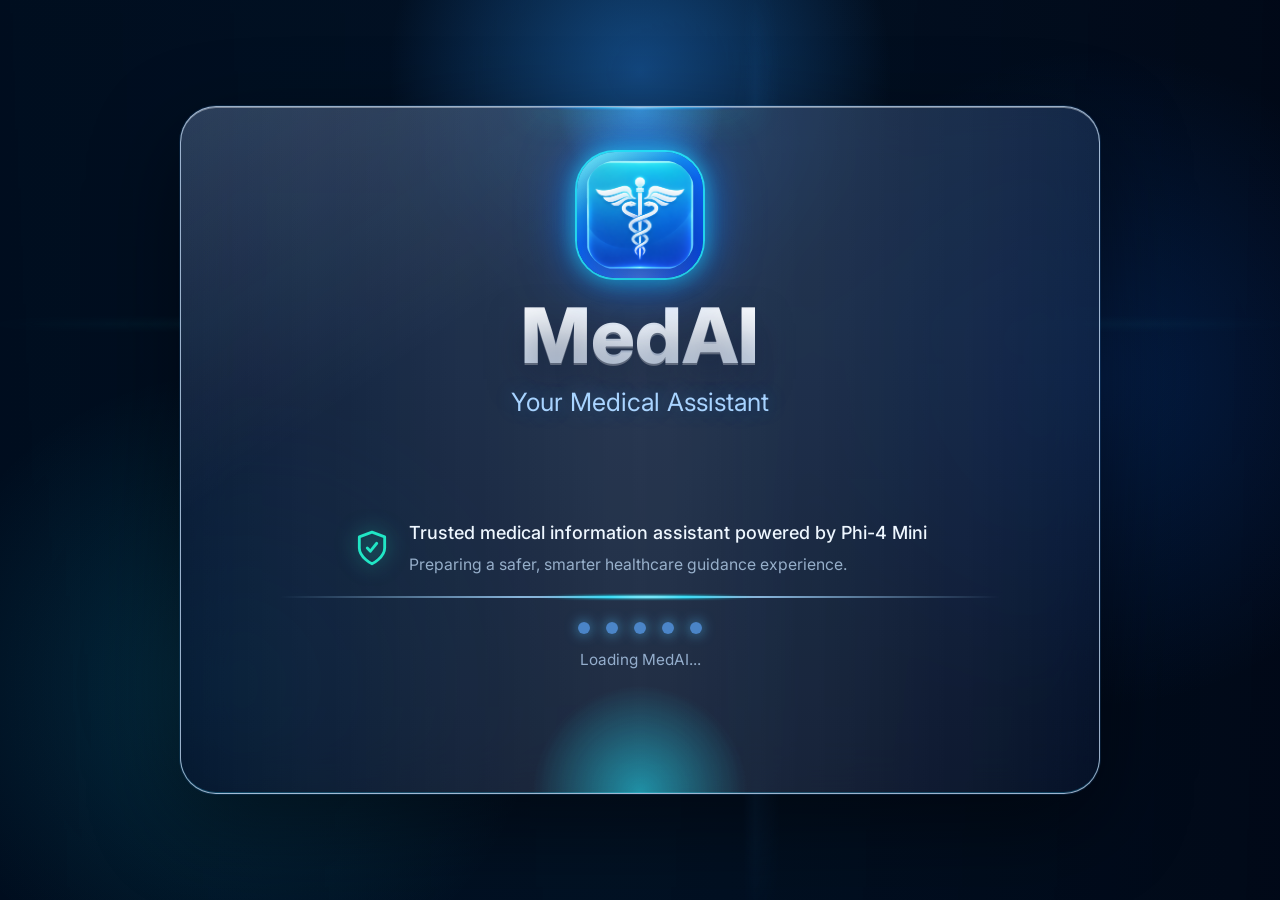
<file: index.html>
<!DOCTYPE html>
<html lang="en">
<head>
  <meta charset="UTF-8" />
  <meta name="viewport" content="width=device-width, initial-scale=1.0" />
  <title>MedAI - Medical QA Chatbot</title>
  <script>
    if (sessionStorage.getItem("medai-splash-complete") !== "true") {
      window.location.replace("splashscreen.html");
    }
  </script>

  <link rel="preconnect" href="https://fonts.googleapis.com">
  <link rel="preconnect" href="https://fonts.gstatic.com" crossorigin>

  <link rel="stylesheet" href="styles.css" />
</head>
<body>

  <!-- ═══ ANIMATED BIOLOGY BACKGROUND ═══ -->
  <div class="bio-background">
    <div class="bio-image"></div>
    <div class="bio-gradient"></div>
    <div class="bio-blob bio-blob--1"></div>
    <div class="bio-blob bio-blob--2"></div>
    <div class="bio-blob bio-blob--3"></div>
    <div class="bio-blob bio-blob--4"></div>
    <div class="bio-grain"></div>
  </div>

  <!-- ═══ SVG FILTERS FOR LIQUID GLASS ═══ -->
  <svg class="lg-svg-defs" xmlns="http://www.w3.org/2000/svg">
    <defs>
      <!-- Main liquid glass distortion: heavy refraction at edges -->
      <filter id="lg-distort" x="0%" y="0%" width="100%" height="100%">
        <feTurbulence type="fractalNoise" baseFrequency="0.008 0.008" numOctaves="2" seed="92" result="turbulence"/>
        <feGaussianBlur in="turbulence" stdDeviation="2" result="softMap"/>
        <feDisplacementMap
          in="SourceGraphic" in2="softMap"
          scale="70" xChannelSelector="R" yChannelSelector="G"/>
      </filter>

      <!-- Lighter distortion for smaller cards -->
      <filter id="lg-distort-soft" x="0%" y="0%" width="100%" height="100%">
        <feTurbulence type="fractalNoise" baseFrequency="0.012" numOctaves="2" seed="34" result="turb"/>
        <feGaussianBlur in="turb" stdDeviation="3" result="softMap"/>
        <feDisplacementMap
          in="SourceGraphic" in2="softMap"
          scale="40" xChannelSelector="R" yChannelSelector="G"/>
      </filter>
    </defs>
  </svg>

  <!-- ═══ APP SHELL ═══ -->
  <div class="app">

    <!-- ═══ SIDEBAR ═══ -->
    <aside class="lg-card lg-card--dark sidebar">
      <div class="lg-card__filter"></div>
      <div class="lg-card__tint"></div>
      <div class="lg-card__shine"></div>
      <div class="lg-card__edge"></div>

      <div class="lg-card__content sidebar__inner">
        <div class="sidebar__brand">
          <div class="sidebar__brand-icon">
            <img src="assets/logo-avatar.png" alt="MedAI logo">
          </div>
          <div class="sidebar__brand-text">
            <div class="sidebar__brand-name">MedAI</div>
            <div class="sidebar__brand-sub">Your Medical Assistant</div>
          </div>
        </div>

        <nav class="sidebar__nav">
          <button class="nav-item active" type="button" data-tab="chat">
            <svg viewBox="0 0 24 24" fill="none" stroke="currentColor" stroke-width="2"><path d="M21 15a2 2 0 0 1-2 2H7l-4 4V5a2 2 0 0 1 2-2h14a2 2 0 0 1 2 2z"/></svg>
            <span>Chat</span>
          </button>
          <button class="nav-item" type="button" data-tab="summarizer">
            <svg viewBox="0 0 24 24" fill="none" stroke="currentColor" stroke-width="2"><rect x="3" y="3" width="18" height="18" rx="2"/><line x1="7" y1="8" x2="17" y2="8"/><line x1="7" y1="12" x2="17" y2="12"/><line x1="7" y1="16" x2="13" y2="16"/></svg>
            <span>Summarizer</span>
          </button>
          <button class="nav-item" type="button" data-tab="history">
            <svg viewBox="0 0 24 24" fill="none" stroke="currentColor" stroke-width="2"><circle cx="12" cy="12" r="10"/><polyline points="12 6 12 12 16 14"/></svg>
            <span>History</span>
          </button>
          <button class="nav-item" type="button" data-tab="saved">
            <svg viewBox="0 0 24 24" fill="none" stroke="currentColor" stroke-width="2"><path d="M19 21l-7-5-7 5V5a2 2 0 0 1 2-2h10a2 2 0 0 1 2 2z"/></svg>
            <span>Saved</span>
          </button>
          <button class="nav-item" type="button" data-tab="settings">
            <svg viewBox="0 0 24 24" fill="none" stroke="currentColor" stroke-width="2"><circle cx="12" cy="12" r="3"/><path d="M19.4 15a1.65 1.65 0 0 0 .33 1.82l.06.06a2 2 0 0 1 0 2.83 2 2 0 0 1-2.83 0l-.06-.06a1.65 1.65 0 0 0-1.82-.33 1.65 1.65 0 0 0-1 1.51V21a2 2 0 0 1-2 2 2 2 0 0 1-2-2v-.09A1.65 1.65 0 0 0 9 19.4a1.65 1.65 0 0 0-1.82.33l-.06.06a2 2 0 0 1-2.83 0 2 2 0 0 1 0-2.83l.06-.06a1.65 1.65 0 0 0 .33-1.82 1.65 1.65 0 0 0-1.51-1H3a2 2 0 0 1-2-2 2 2 0 0 1 2-2h.09A1.65 1.65 0 0 0 4.6 9a1.65 1.65 0 0 0-.33-1.82l-.06-.06a2 2 0 0 1 0-2.83 2 2 0 0 1 2.83 0l.06.06a1.65 1.65 0 0 0 1.82.33H9a1.65 1.65 0 0 0 1-1.51V3a2 2 0 0 1 2-2 2 2 0 0 1 2 2v.09a1.65 1.65 0 0 0 1 1.51 1.65 1.65 0 0 0 1.82-.33l.06-.06a2 2 0 0 1 2.83 0 2 2 0 0 1 0 2.83l-.06.06a1.65 1.65 0 0 0-.33 1.82V9a1.65 1.65 0 0 0 1.51 1H21a2 2 0 0 1 2 2 2 2 0 0 1-2 2h-.09a1.65 1.65 0 0 0-1.51 1z"/></svg>
            <span>Settings</span>
          </button>
        </nav>

        <div class="sidebar__about">
          <div class="sidebar__about-title">About MedAI</div>
          <div class="sidebar__about-body">
            Phi-4 Mini (3.8B) fine-tuned on MedQuAD — NIH medical Q&amp;A pairs.
          </div>
          <div class="sidebar__status">
            <span class="status-dot" id="status-dot"></span>
            <span id="status-text">Connecting…</span>
          </div>
        </div>

        <button class="sidebar__clear" data-action="clear">
          <svg viewBox="0 0 24 24" fill="none" stroke="currentColor" stroke-width="2"><polyline points="3 6 5 6 21 6"/><path d="M19 6l-1 14a2 2 0 0 1-2 2H8a2 2 0 0 1-2-2L5 6"/><path d="M10 11v6M14 11v6"/></svg>
          <span>Clear Chat</span>
        </button>
      </div>
    </aside>

    <!-- ═══ MAIN CHAT AREA ═══ -->
    <main class="lg-card chat-area">
      <div class="lg-card__filter"></div>
      <div class="lg-card__tint"></div>
      <div class="lg-card__shine"></div>
      <div class="lg-card__edge"></div>

      <div class="lg-card__content tab-panels">

        <!-- CHAT TAB -->
        <section class="tab-panel active" id="tab-chat">
          <header class="chat-header">
            <div class="chat-header__row">
              <div>
                <h1 class="chat-header__title">MedAI Assistant</h1>
                <p class="chat-header__sub">Ask a medical question or summarize clinical text with concise, source-aware guidance.</p>
              </div>
              <div class="chat-header__model lg-pill">
                <div class="lg-pill__filter"></div>
                <div class="lg-pill__tint"></div>
                <div class="lg-pill__shine"></div>
                <div class="lg-pill__content">
                  <svg viewBox="0 0 24 24" fill="none" stroke="currentColor" stroke-width="2"><polygon points="13 2 3 14 12 14 11 22 21 10 12 10 13 2"/></svg>
                  Phi-4 Mini
                </div>
              </div>
            </div>
          </header>

          <div class="chat-messages" id="chat-messages">
            <div class="msg msg--ai">
              <div class="msg__avatar">
                <img src="assets/logo-avatar.png" alt="MedAI logo">
              </div>
              <div class="msg__bubble">
                <div class="msg__bubble-inner">
                  <p>Hello! I'm <strong>MedAI</strong>, your medical information assistant powered by Phi-4 Mini fine-tuned on the NIH MedQuAD dataset.</p>
                  <p>I can help you understand medical conditions, symptoms, treatments, and medications. What would you like to know?</p>
                </div>
              </div>
            </div>
          </div>

          <div class="chat-disclaimer">
            <svg viewBox="0 0 24 24" fill="none" stroke="currentColor" stroke-width="2"><circle cx="12" cy="12" r="10"/><line x1="12" y1="8" x2="12" y2="12"/><line x1="12" y1="16" x2="12.01" y2="16"/></svg>
            For educational purposes only - not a substitute for professional medical advice. Always consult a healthcare professional.
          </div>

          <div class="chat-input-area">
            <div class="lg-input">
              <div class="lg-input__filter"></div>
              <div class="lg-input__tint"></div>
              <div class="lg-input__shine"></div>
              <div class="lg-input__content">
                <button class="attach-btn" type="button" id="attach-btn" title="Attach text file">
                  <svg viewBox="0 0 24 24" fill="none" stroke="currentColor" stroke-width="2"><path d="M21.44 11.05l-9.19 9.19a6 6 0 0 1-8.49-8.49l9.19-9.19a4 4 0 0 1 5.66 5.66l-9.2 9.19a2 2 0 0 1-2.83-2.83l8.49-8.48"/></svg>
                </button>
                <input type="file" id="attach-input" accept=".txt,.md,.csv,.json,text/*" hidden>
                <textarea id="chat-input" rows="1" placeholder="Ask a medical question…"></textarea>
                <button class="send-btn" id="send-btn" title="Send">
                  <svg viewBox="0 0 24 24" fill="none" stroke="currentColor" stroke-width="2.5" stroke-linecap="round" stroke-linejoin="round"><line x1="22" y1="2" x2="11" y2="13"/><polygon points="22 2 15 22 11 13 2 9 22 2"/></svg>
                </button>
              </div>
            </div>
          </div>
        </section>

        <!-- SUMMARIZER TAB -->
        <section class="tab-panel" id="tab-summarizer">
          <header class="chat-header">
            <h1 class="chat-header__title">Document Summarizer</h1>
            <p class="chat-header__sub">Paste notes, abstracts, or patient education text and get a concise summary.</p>
          </header>
          <div class="summarizer-body">
            <div class="summarizer-drop">
              <svg viewBox="0 0 24 24" fill="none" stroke="currentColor" stroke-width="1.5"><polyline points="16 16 12 12 8 16"/><line x1="12" y1="12" x2="12" y2="21"/><path d="M20.39 18.39A5 5 0 0 0 18 9h-1.26A8 8 0 1 0 3 16.3"/></svg>
              <p>Paste or type your medical text</p>
              <span>Max 5000 characters</span>
            </div>
            <textarea id="sum-input" rows="8" placeholder="Paste medical text here…"></textarea>
            <button class="sum-btn" id="sum-btn">Summarize Text</button>
            <div class="sum-result" id="sum-result">
              <div class="sum-result__label">Summary</div>
              <div id="sum-result-text"></div>
            </div>
          </div>
        </section>

        <!-- HISTORY TAB -->
        <section class="tab-panel" id="tab-history">
          <header class="chat-header">
            <h1 class="chat-header__title">Chat History</h1>
            <p class="chat-header__sub">Revisit your recent medical questions.</p>
          </header>
          <div class="history-panel" id="history-panel">
            <div class="empty-state history-empty">
              <svg viewBox="0 0 24 24" fill="none" stroke="currentColor" stroke-width="1.8"><circle cx="12" cy="12" r="9"/><path d="M12 7v5l3 2"/></svg>
              <strong>No history yet</strong>
              <span>Ask a question to start building your recent topics.</span>
            </div>
          </div>
        </section>

        <!-- SAVED TAB -->
        <section class="tab-panel" id="tab-saved">
          <header class="chat-header">
            <div class="chat-header__row">
              <div>
                <h1 class="chat-header__title">Saved Answers</h1>
                <p class="chat-header__sub">Review answers you bookmarked during your session.</p>
              </div>
              <button class="sum-btn sum-btn--small" id="export-chat-btn" type="button">Export Chat</button>
            </div>
          </header>
          <div class="history-panel" id="saved-panel">
            <div class="empty-state history-empty">
              <svg viewBox="0 0 24 24" fill="none" stroke="currentColor" stroke-width="1.8"><path d="M19 21l-7-5-7 5V5a2 2 0 0 1 2-2h10a2 2 0 0 1 2 2z"/></svg>
              <strong>No saved answers yet</strong>
              <span>Use the bookmark icon on an answer to save it here.</span>
            </div>
          </div>
        </section>

       <section class="tab-panel" id="tab-settings">
  <header class="chat-header">
    <h1 class="chat-header__title">Settings</h1>
    <p class="chat-header__sub">Customize your MedAI experience.</p>
  </header>

  <div class="settings-body">

    <!-- APPEARANCE -->
    <div class="settings-group">
      <div class="settings-group__title">
        <svg viewBox="0 0 24 24" fill="none" stroke="currentColor" stroke-width="2"><circle cx="12" cy="12" r="4"/><path d="M12 2v2M12 20v2M4.93 4.93l1.41 1.41M17.66 17.66l1.41 1.41M2 12h2M20 12h2M4.93 19.07l1.41-1.41M17.66 6.34l1.41-1.41"/></svg>
        Appearance
      </div>

      <div class="setting-row">
        <div>
          <div class="setting-label">Theme Mode</div>
          <div class="setting-desc">Light / Dark</div>
        </div>
        <select id="theme-select">
  <option value="dark">Dark</option>
  <option value="light">Light</option>
</select>
      </div>

      <div class="setting-row">
        <div>
          <div class="setting-label">Glass Intensity</div>
          <div class="setting-desc">Adjust blur & transparency</div>
        </div>
        <input type="range" id="glass-slider" min="5" max="40" value="18">
      </div>
    </div>

    <!-- CHAT -->
    <div class="settings-group">
      <div class="settings-group__title">
        <svg viewBox="0 0 24 24" fill="none" stroke="currentColor" stroke-width="2"><path d="M21 15a4 4 0 0 1-4 4H8l-5 3V7a4 4 0 0 1 4-4h10a4 4 0 0 1 4 4z"/></svg>
        Chat
      </div>


      <div class="setting-row">
        <div class="setting-label">Show Response Estimate</div>
        <input type="checkbox" id="show-confidence" checked>
      </div>
    </div>

    <!-- MODEL -->
    <div class="settings-group">
      <div class="settings-group__title">
        <svg viewBox="0 0 24 24" fill="none" stroke="currentColor" stroke-width="2"><path d="M12 2v5M12 17v5M4.22 4.22l3.54 3.54M16.24 16.24l3.54 3.54M2 12h5M17 12h5M4.22 19.78l3.54-3.54M16.24 7.76l3.54-3.54"/><circle cx="12" cy="12" r="4"/></svg>
        Model
      </div>

      <div class="setting-row">
        <div>
          <div class="setting-label">Model Mode</div>
          <!-- <div class="setting-desc">Demo vs Fine-tuned</div> -->
        </div>
        <select id="model-mode">
          <option>Phi-4 Mini</option>
          <option disabled>Advanced Model (Soon)</option>
        </select>
      </div>
    </div>

    <!-- SYSTEM -->
    <div class="settings-group">
      <div class="settings-group__title">
        <svg viewBox="0 0 24 24" fill="none" stroke="currentColor" stroke-width="2"><path d="M12 20h9"/><path d="M16.5 3.5a2.12 2.12 0 0 1 3 3L7 19l-4 1 1-4z"/></svg>
        System
      </div>

      <div class="setting-row">
        <div class="setting-label">Clear Chat History</div>
        <button id="clear-history-btn">Clear</button>
      </div>

      <div class="setting-row setting-row--stack">
        <div>
          <div class="setting-label">https://alto-chan-kay-cups.trycloudflare.com</div>
          <div class="setting-desc">Change this when using a tunnel or hosted backend.</div>
        </div>
        <input type="url" id="api-base-input" placeholder="http://localhost:8000">
      </div>

      <div class="setting-row">
        <div class="setting-label">Export Current Chat</div>
        <button id="export-settings-btn">Export</button>
      </div>

      <div class="setting-row">
        <div class="setting-label">Reset Settings</div>
        <button id="reset-settings-btn">Reset</button>
      </div>
    </div>

  </div>
</section>

      </div>
    </main>

    <!-- ═══ RIGHT PANEL ═══ -->
    <aside class="right-panel">

      <div class="lg-card features-card">
        <div class="lg-card__filter"></div>
        <div class="lg-card__tint"></div>
        <div class="lg-card__shine"></div>
        <div class="lg-card__edge"></div>

        <div class="lg-card__content">
          <div class="card-title">Suggested Questions</div>
          <div class="suggestion-list">
            <button class="suggestion-item" data-question="What is pneumonia and what symptoms should I watch for?">
              <span>What is pneumonia?</span>
              <svg viewBox="0 0 24 24" fill="none" stroke="currentColor" stroke-width="2"><path d="M9 18l6-6-6-6"/></svg>
            </button>
            <button class="suggestion-item" data-question="What are common warning signs of dehydration?">
              <span>Warning signs of dehydration</span>
              <svg viewBox="0 0 24 24" fill="none" stroke="currentColor" stroke-width="2"><path d="M9 18l6-6-6-6"/></svg>
            </button>
            <button class="suggestion-item" data-question="How can I manage mild fever at home?">
              <span>Managing mild fever</span>
              <svg viewBox="0 0 24 24" fill="none" stroke="currentColor" stroke-width="2"><path d="M9 18l6-6-6-6"/></svg>
            </button>
            <button class="suggestion-item" data-question="When should chest pain be treated as urgent?">
              <span>When is chest pain urgent?</span>
              <svg viewBox="0 0 24 24" fill="none" stroke="currentColor" stroke-width="2"><path d="M9 18l6-6-6-6"/></svg>
            </button>
          </div>
          <div class="safety-note">
            <div class="safety-note__icon">
              <svg viewBox="0 0 24 24" fill="none" stroke="currentColor" stroke-width="2"><path d="M12 22s8-4 8-10V5l-8-3-8 3v7c0 6 8 10 8 10z"/><path d="M9 12l2 2 4-5"/></svg>
            </div>
            <div>
              <strong>Use as guidance</strong>
              <span>For urgent symptoms, consult a healthcare professional immediately.</span>
            </div>
          </div>
        </div>
      </div>

      <div class="lg-card summarizer-card">
        <div class="lg-card__filter"></div>
        <div class="lg-card__tint"></div>
        <div class="lg-card__shine"></div>
        <div class="lg-card__edge"></div>

        <div class="lg-card__content">
          <div class="card-title">Quick Summarizer</div>
          <div class="summarizer-mini">
            <textarea id="right-sum-input" rows="5" placeholder="Upload or paste your text&#10;Max 5000 characters"></textarea>
            <button class="sum-btn sum-btn--small" id="right-sum-btn">Summarize Text</button>
            <div id="right-sum-result" class="sum-result">
              <div class="sum-result__label">Summary</div>
              <div id="right-sum-result-text"></div>
            </div>
          </div>
        </div>
      </div>

    </aside>

  </div>

  <!-- Toast notifications -->
  <div class="toast" id="toast"></div>

  <script src="script.js"></script>
</body>
</html>
</file>
<file: styles.css>
/* ═══════════════════════════════════════════════════════════════════════
   MedAI — Liquid Glass Stylesheet (iOS 26 inspired)
   ═══════════════════════════════════════════════════════════════════════ */

/* ───── DESIGN TOKENS ───── */
:root {
  /* Glass surfaces */
  --lg-tint:           rgba(255, 255, 255, 0.10);
  --lg-tint-strong:    rgba(255, 255, 255, 0.18);
  --lg-tint-dark:      rgba(255, 255, 255, 0.06);
  --lg-shine:          rgba(255, 255, 255, 0.65);
  --lg-shine-soft:     rgba(255, 255, 255, 0.35);
  --lg-edge:           rgba(255, 255, 255, 0.18);

  /* Typography */
  --lg-text:        #f5fbff;
  --lg-text-muted:  rgba(245, 251, 255, 0.6);
  --lg-text-faint:  rgba(245, 251, 255, 0.35);

  /* Accents */
  --lg-blue:        #3b82f6;
  --lg-cyan:        #06b6d4;
  --lg-blue-bright: #60a5fa;
  --lg-green:       #34d399;
  --lg-red:         #fb4268;
  --user-bubble:    rgba(59, 130, 246, 0.85);

  /* Geometry */
  --radius-lg: 1.6rem;
  --radius:    1.2rem;
  --radius-sm: 0.85rem;
  --radius-xs: 0.55rem;

   --blur: 10px;

  /* Shadows */
  --shadow-deep: 0 20px 50px rgba(0, 10, 30, 0.45),
                 0 6px 20px  rgba(0, 10, 30, 0.30);
  --shadow:      0 8px 28px  rgba(0, 10, 30, 0.30),
                 0 2px 8px   rgba(0, 10, 30, 0.20);

  /* Fonts */
--font: -apple-system, BlinkMacSystemFont, "San Francisco", "SF Pro Text", "SF Pro Display", "Segoe UI", Roboto, Helvetica, Arial, sans-serif;
--font-display: -apple-system, BlinkMacSystemFont, "SF Pro Display", "Segoe UI", serif;
}

* { box-sizing: border-box; margin: 0; padding: 0; }

html, body { height: 100%; }

body {
  font-family: var(--font);
  color: var(--lg-text);
  overflow: hidden;
  background: #03101e;
  -webkit-font-smoothing: antialiased;
  -moz-osx-font-smoothing: grayscale;
  display: flex;
  align-items: center;
  justify-content: center;
  padding: 1.2rem;
}

.lg-svg-defs { position: absolute; width: 0; height: 0; }

/* ═══════════════════════════════════════════════════════════════════════
   ANIMATED BIOLOGY BACKGROUND
   ═══════════════════════════════════════════════════════════════════════ */
.bio-background {
  position: fixed;
  inset: 0;
  z-index: -1;
  overflow: hidden;
}

/* Real biology image (DNA / microscopy) */
.bio-image {
  position: absolute; inset: -5%;
  background: url("https://images.unsplash.com/photo-1532187863486-abf9dbad1b69?q=80&w=2940&auto=format&fit=crop") center/cover no-repeat;
  filter: blur(2px) saturate(1.1) brightness(0.55);
  animation: bio-pan 30s ease-in-out infinite alternate;
  opacity: 0.85;
}

/* Multi-tone medical gradient overlay */
.bio-gradient {
  position: absolute; inset: 0;
  background:
    radial-gradient(ellipse at 20% 10%, rgba(34, 197, 246, 0.35), transparent 55%),
    radial-gradient(ellipse at 80% 90%, rgba(99, 102, 241, 0.40), transparent 55%),
    radial-gradient(ellipse at 50% 50%, rgba(20, 184, 166, 0.18), transparent 65%),
    linear-gradient(135deg, rgba(2, 14, 32, 0.55) 0%, rgba(5, 24, 50, 0.30) 50%, rgba(8, 30, 60, 0.55) 100%);
  mix-blend-mode: normal;
}

/* Floating bio-blobs (cells / molecules) */
.bio-blob {
  position: absolute;
  border-radius: 50%;
  filter: blur(80px);
  opacity: 0.55;
  mix-blend-mode: screen;
  will-change: transform;
}
.bio-blob--1 {
  width: 480px; height: 480px;
  background: radial-gradient(circle, #22d3ee 0%, transparent 70%);
  top: -10%; left: -10%;
  animation: blob-drift-1 22s ease-in-out infinite alternate;
}
.bio-blob--2 {
  width: 520px; height: 520px;
  background: radial-gradient(circle, #6366f1 0%, transparent 70%);
  bottom: -15%; right: -8%;
  animation: blob-drift-2 28s ease-in-out infinite alternate;
}
.bio-blob--3 {
  width: 360px; height: 360px;
  background: radial-gradient(circle, #14b8a6 0%, transparent 70%);
  top: 40%; left: 50%;
  animation: blob-drift-3 25s ease-in-out infinite alternate;
}
.bio-blob--4 {
  width: 280px; height: 280px;
  background: radial-gradient(circle, #ec4899 0%, transparent 70%);
  top: 15%; right: 25%;
  animation: blob-drift-4 32s ease-in-out infinite alternate;
  opacity: 0.35;
}

/* Subtle film grain */
.bio-grain {
  position: absolute; inset: 0;
  background-image: url("data:image/svg+xml;utf8,<svg xmlns='http://www.w3.org/2000/svg' viewBox='0 0 200 200'><filter id='n'><feTurbulence type='fractalNoise' baseFrequency='0.9' numOctaves='3'/><feColorMatrix values='0 0 0 0 1  0 0 0 0 1  0 0 0 0 1  0 0 0 0.4 0'/></filter><rect width='100%' height='100%' filter='url(%23n)'/></svg>");
  opacity: 0.10;
  mix-blend-mode: overlay;
  pointer-events: none;
}

/* Background animations */
@keyframes bio-pan {
  0%   { transform: scale(1.05) translate(0, 0); }
  50%  { transform: scale(1.10) translate(-2%, -1%); }
  100% { transform: scale(1.05) translate(2%, 1%); }
}
@keyframes blob-drift-1 {
  0%, 100% { transform: translate(0, 0) scale(1); }
  50%      { transform: translate(40vw, 30vh) scale(1.15); }
}
@keyframes blob-drift-2 {
  0%, 100% { transform: translate(0, 0) scale(1); }
  50%      { transform: translate(-30vw, -25vh) scale(0.85); }
}
@keyframes blob-drift-3 {
  0%, 100% { transform: translate(-50%, -50%) scale(1); }
  50%      { transform: translate(-30%, -70%) scale(1.2); }
}
@keyframes blob-drift-4 {
  0%, 100% { transform: translate(0, 0) scale(1); }
  50%      { transform: translate(-25vw, 35vh) scale(1.3); }
}

/* ═══════════════════════════════════════════════════════════════════════
   LIQUID GLASS PRIMITIVE — iOS 26 Style
   ═══════════════════════════════════════════════════════════════════════ */

/* Main glass card */
.lg-card {
  position: relative;
  border-radius: var(--radius-lg);
  isolation: isolate;
  box-shadow: var(--shadow-deep);
  transition: box-shadow .35s ease, transform .35s ease;
}

/* Layer 1: Refraction (backdrop-filter + SVG distortion) */
.lg-card__filter {
  position: absolute;
  inset: 0;
  z-index: 0;
  border-radius: inherit;
  overflow: hidden;
  backdrop-filter: blur(var(--blur)) saturate(120%);
  -webkit-backdrop-filter: blur(var(--blur)) saturate(120%);
  filter: url(#lg-distort);
}

/* Layer 2: Frosted tint */
.lg-card__tint {
  position: absolute;
  inset: 0;
  z-index: 1;
  border-radius: inherit;
  background: var(--lg-tint);
}

/* Layer 3: Specular highlight (the "wet" look) — top-left bright edge */
.lg-card__shine {
  position: absolute;
  inset: 0;
  z-index: 2;
  border-radius: inherit;
  pointer-events: none;
  box-shadow:
    inset  1.5px 1.5px 0    var(--lg-shine),
    inset -1px  -1px  0    rgba(255, 255, 255, 0.10),
    inset  0    0    25px  rgba(255, 255, 255, 0.08);
}
.lg-card__shine::before {
  content: '';
  position: absolute;
  inset: 0;
  border-radius: inherit;
  background: linear-gradient(
    135deg,
    rgba(255, 255, 255, 0.30) 0%,
    rgba(255, 255, 255, 0.05) 25%,
    transparent              50%,
    rgba(255, 255, 255, 0.02) 75%,
    rgba(255, 255, 255, 0.10) 100%
  );
  mix-blend-mode: overlay;
  pointer-events: none;
}

/* Layer 4: Hairline edge */
.lg-card__edge {
  position: absolute;
  inset: 0;
  z-index: 3;
  border-radius: inherit;
  pointer-events: none;
  border: 1px solid var(--lg-edge);
  border-top-color: rgba(255, 255, 255, 0.30);
  border-left-color: rgba(255, 255, 255, 0.22);
  border-right-color: rgba(255, 255, 255, 0.10);
  border-bottom-color: rgba(255, 255, 255, 0.08);
}

/* Layer 5: Content goes on top */
.lg-card__content {
  position: relative;
  z-index: 4;
  height: 100%;
  width: 100%;
}

/* Dark variant — sidebar */
.lg-card--dark .lg-card__tint  { background: var(--lg-tint-dark); }
.lg-card--dark .lg-card__filter {
  backdrop-filter: blur(var(--blur)) saturate(140%);
  -webkit-backdrop-filter: blur(var(--blur)) saturate(140%);
}

/* ───── Pill-shaped glass (model badge, etc.) ───── */
.lg-pill {
  position: relative;
  display: inline-flex;
  border-radius: 100px;
  isolation: isolate;
  overflow: hidden;
  box-shadow: 0 4px 12px rgba(0, 0, 0, 0.20);
}
.lg-pill__filter {
  position: absolute; inset: 0; z-index: 0;
  border-radius: inherit;
  backdrop-filter: blur(calc(var(--blur) * 1.4)) saturate(170%);
  -webkit-backdrop-filter: blur(calc(var(--blur) * 1.4)) saturate(170%);
  filter: url(#lg-distort-soft);
}
.lg-pill__tint   { position: absolute; inset: 0; z-index: 1; border-radius: inherit; background: var(--lg-tint); }
.lg-pill__shine  {
  position: absolute; inset: 0; z-index: 2; border-radius: inherit;
  pointer-events: none;
  box-shadow:
    inset  1px  1px  0 rgba(255, 255, 255, 0.55),
    inset -1px -1px 0 rgba(255, 255, 255, 0.06);
}
.lg-pill__content {
  position: relative; z-index: 3;
  display: flex; align-items: center; gap: 0.4rem;
  padding: 0.4rem 0.85rem;
  font-size: 0.78rem; font-weight: 500;
}
.lg-pill__content svg { width: 13px; height: 13px; color: var(--lg-blue-bright); }

/* ───── Input field with glass ───── */
.lg-input {
  position: relative;
  border-radius: 1.4rem;
  isolation: isolate;
  overflow: visible;
  transition: box-shadow .28s ease, transform .28s ease;
  --glow-cyan: #16B0DD;
  --glow-magenta: #974994;
  --glow-orange: #FD931D;
}
.lg-input::before,
.lg-input::after {
  content: "";
  position: absolute;
  pointer-events: none;
  opacity: 0;
  transition: opacity .28s ease;
}
.lg-input::before {
  inset: -6px;
  z-index: 4;
  background:
    radial-gradient(circle at top left, rgba(22, 176, 221, 1) 0 9px, rgba(22, 176, 221, 0.42) 10px, transparent 24px),
    radial-gradient(circle at top right, rgba(151, 73, 148, 1) 0 9px, rgba(151, 73, 148, 0.42) 10px, transparent 24px),
    radial-gradient(circle at bottom right, rgba(253, 147, 29, 1) 0 9px, rgba(253, 147, 29, 0.42) 10px, transparent 24px),
    radial-gradient(circle at bottom left, rgba(22, 176, 221, 0.95) 0 9px, rgba(151, 73, 148, 0.38) 10px, transparent 24px);
  border-radius: calc(1.4rem + 6px);
  filter:
    drop-shadow(0 0 8px rgba(22, 176, 221, 0.78))
    drop-shadow(0 0 14px rgba(151, 73, 148, 0.48))
    drop-shadow(0 0 18px rgba(253, 147, 29, 0.36));
}
.lg-input::after {
  inset: -3px;
  z-index: 4;
  border-radius: calc(1.4rem + 3px);
  background:
    linear-gradient(90deg, transparent 0%, var(--glow-cyan) 18%, var(--glow-magenta) 44%, var(--glow-orange) 68%, transparent 88%) top left / 220% 3px no-repeat,
    linear-gradient(180deg, transparent 0%, var(--glow-orange) 18%, var(--glow-cyan) 48%, var(--glow-magenta) 72%, transparent 92%) top right / 3px 220% no-repeat,
    linear-gradient(270deg, transparent 0%, var(--glow-magenta) 18%, var(--glow-orange) 46%, var(--glow-cyan) 72%, transparent 90%) bottom right / 220% 3px no-repeat,
    linear-gradient(0deg, transparent 0%, var(--glow-cyan) 16%, var(--glow-magenta) 48%, var(--glow-orange) 74%, transparent 94%) bottom left / 3px 220% no-repeat;
  filter:
    drop-shadow(0 0 8px rgba(22, 176, 221, 0.75))
    drop-shadow(0 0 16px rgba(151, 73, 148, 0.52))
    drop-shadow(0 0 22px rgba(253, 147, 29, 0.38));
}
.lg-input__filter {
  position: absolute; inset: 0; z-index: 0; border-radius: inherit;
  overflow: hidden;
  backdrop-filter: blur(var(--blur)) saturate(160%);
  -webkit-backdrop-filter: blur(var(--blur)) saturate(160%);
}
.lg-input__tint   { position: absolute; inset: 0; z-index: 1; border-radius: inherit; overflow: hidden; background: rgba(255,255,255,0.06); }
.lg-input__shine  {
  position: absolute; inset: 0; z-index: 2; border-radius: inherit;
  overflow: hidden;
  pointer-events: none;
  border: 1px solid rgba(255, 255, 255, 0.15);
  border-top-color: rgba(255, 255, 255, 0.30);
  box-shadow:
    inset  1px  1px  0 rgba(255, 255, 255, 0.30),
    inset -1px -1px 0 rgba(255, 255, 255, 0.05);
}
.lg-input__content {
  position: relative; z-index: 3;
  display: flex; align-items: flex-end; gap: 0.6rem;
  padding: 0.5rem 0.5rem 0.5rem 0.7rem;
}
.lg-input:focus-within .lg-input__shine {
  border-color: rgba(255, 255, 255, 0.24);
  box-shadow:
    inset  1px  1px  0 rgba(255, 255, 255, 0.40),
    inset -1px -1px  0 rgba(255, 255, 255, 0.05);
}
.lg-input:focus-within {
  box-shadow:
    0 0 0 1px rgba(22, 176, 221, 0.24),
    0 0 24px rgba(22, 176, 221, 0.42),
    0 0 58px rgba(151, 73, 148, 0.28),
    0 0 100px rgba(253, 147, 29, 0.18);
}
.lg-input:focus-within::after {
  opacity: 1;
  animation: input-edge-travel 2.4s linear infinite;
}
.lg-input:focus-within::before {
  opacity: 0.86;
}
.lg-input.is-typing {
  animation: input-edge-breathe 1.8s ease-in-out infinite;
}
.lg-input.is-typing::before {
  opacity: 1;
  animation: input-corner-breathe 1.8s ease-in-out infinite;
}
.lg-input.is-typing::after {
  opacity: 1;
  animation: input-edge-travel 1.65s linear infinite;
}
.lg-input.is-typing .lg-input__shine {
  border-color: rgba(255, 255, 255, 0.24);
  box-shadow:
    inset  1.5px  1.5px 0 rgba(255, 255, 255, 0.54),
    inset -1px   -1px   0 rgba(253, 147, 29, 0.10);
}
.lg-input.is-typing .send-btn {
  background: linear-gradient(135deg, var(--glow-cyan), var(--glow-magenta) 52%, var(--glow-orange));
  animation: send-glow-shift 2s ease-in-out infinite alternate;
  box-shadow:
    0 0 0 4px rgba(22, 176, 221, 0.16),
    0 0 24px rgba(151, 73, 148, 0.44),
    0 6px 22px rgba(253, 147, 29, 0.30),
    inset 0 1px 0 rgba(255, 255, 255, 0.38);
}
@keyframes input-edge-breathe {
  0%, 100% {
    box-shadow:
      0 0 0 1px rgba(22, 176, 221, 0.20),
      0 0 34px rgba(22, 176, 221, 0.48),
      0 0 84px rgba(151, 73, 148, 0.34),
      0 0 132px rgba(253, 147, 29, 0.22),
      0 0 180px rgba(22, 176, 221, 0.12);
    transform: translateY(0);
  }
  50% {
    box-shadow:
      0 0 0 1px rgba(253, 147, 29, 0.36),
      0 0 58px rgba(22, 176, 221, 0.72),
      0 0 126px rgba(151, 73, 148, 0.56),
      0 0 190px rgba(253, 147, 29, 0.34),
      0 0 250px rgba(22, 176, 221, 0.16);
    transform: translateY(-1px);
  }
}
@keyframes input-corner-breathe {
  0%, 100% {
    filter:
      drop-shadow(0 0 10px rgba(22, 176, 221, 0.80))
      drop-shadow(0 0 20px rgba(151, 73, 148, 0.52))
      drop-shadow(0 0 30px rgba(253, 147, 29, 0.38));
  }
  50% {
    filter:
      drop-shadow(0 0 18px rgba(22, 176, 221, 1))
      drop-shadow(0 0 32px rgba(151, 73, 148, 0.76))
      drop-shadow(0 0 44px rgba(253, 147, 29, 0.58));
  }
}
@keyframes input-edge-travel {
  0% {
    background-position:
      220% 0,
      100% 220%,
      -120% 100%,
      0 -120%;
  }
  100% {
    background-position:
      -120% 0,
      100% -120%,
      220% 100%,
      0 220%;
  }
}
@keyframes send-glow-shift {
  0% { filter: hue-rotate(0deg) saturate(1); }
  100% { filter: hue-rotate(18deg) saturate(1.18); }
}

/* ═══════════════════════════════════════════════════════════════════════
   APP LAYOUT
   ═══════════════════════════════════════════════════════════════════════ */
.app {
  display: grid;
  grid-template-columns: 240px 1fr 280px;
  gap: 1rem;
  width: 100%;
  max-width: 1280px;
  height: calc(100vh - 2.4rem);
}

/* ═══════════════════════════════════════════════════════════════════════
   SIDEBAR
   ═══════════════════════════════════════════════════════════════════════ */
.sidebar { display: flex; flex-direction: column; }
.sidebar__inner {
  display: flex; flex-direction: column;
  height: 100%; padding: 0.5rem 0;
}

.sidebar__brand {
  display: flex; align-items: center; gap: 0.75rem;
  padding: 1rem 1.25rem 1.1rem;
}
.sidebar__brand-icon {
  width: 44px; height: 44px;
  border-radius: 14px;
  background: linear-gradient(135deg, #1ee0ee 0%, #087de2 52%, #0d39d6 100%);
  display: flex; align-items: center; justify-content: center;
  color: white; flex-shrink: 0;
  overflow: hidden;
  box-shadow:
    0 6px 16px rgba(59, 130, 246, 0.45),
    0 0 18px rgba(22, 176, 221, 0.20),
    inset 0 1px 0 rgba(255, 255, 255, 0.4);
}
.sidebar__brand-icon svg { width: 22px; height: 22px; }
.sidebar__brand-icon img {
  width: 112%;
  height: 112%;
  display: block;
  object-fit: cover;
}
.sidebar__brand-text { line-height: 1.25; }
.sidebar__brand-name {
  font-family: var(--font-display);
  font-size: 1.2rem;
  font-weight: 400;
  letter-spacing: -0.01em;
}
.sidebar__brand-sub {
  font-size: 0.7rem;
  color: var(--lg-text-muted);
  margin-top: 0.05rem;
}

.sidebar__nav {
  display: flex; flex-direction: column; gap: 0.15rem;
  padding: 0 0.7rem;
}
.nav-item {
  display: flex; align-items: center; gap: 0.7rem;
  width: 100%;
  padding: 0.62rem 0.8rem;
  border: 0;
  border-radius: var(--radius-sm);
  background: transparent;
  font-family: inherit;
  text-align: left;
  font-size: 0.86rem; font-weight: 500;
  color: var(--lg-text-muted);
  cursor: pointer; user-select: none;
  transition: all .25s ease;
  position: relative;
}
.nav-item svg { width: 17px; height: 17px; flex-shrink: 0; opacity: 0.75; }
.nav-item:hover {
  background: rgba(255, 255, 255, 0.06);
  color: var(--lg-text);
}
.nav-item:hover svg { opacity: 1; }

.nav-item.active {
  background: linear-gradient(135deg,
    rgba(59, 130, 246, 0.30),
    rgba(6, 182, 212, 0.20));
  color: var(--lg-text);
  box-shadow:
    inset 0 1px 0 rgba(255, 255, 255, 0.15),
    0 4px 12px rgba(59, 130, 246, 0.20);
}
.nav-item.active svg { opacity: 1; color: var(--lg-blue-bright); }
.nav-item.active::before {
  content: '';
  position: absolute;
  left: -0.7rem; top: 25%; height: 50%; width: 3px;
  background: var(--lg-blue-bright);
  border-radius: 0 3px 3px 0;
  box-shadow: 0 0 8px var(--lg-blue-bright);
}

.sidebar__about {
  margin: auto 0.75rem 0.75rem;
  padding: 0.85rem 0.95rem;
  border-radius: var(--radius);
  background: rgba(255, 255, 255, 0.05);
  border: 1px solid rgba(255, 255, 255, 0.08);
  font-size: 0.74rem;
  line-height: 1.5;
  color: var(--lg-text-muted);
  backdrop-filter: blur(8px);
}
.sidebar__about-title {
  font-size: 0.78rem; font-weight: 600;
  color: var(--lg-text);
  margin-bottom: 0.35rem;
}
.sidebar__status {
  display: inline-flex; align-items: center; gap: 0.4rem;
  margin-top: 0.55rem; font-size: 0.7rem;
}

.status-dot {
  width: 7px; height: 7px;
  border-radius: 50%;
  background: var(--lg-green);
  box-shadow: 0 0 8px var(--lg-green), 0 0 0 3px rgba(52, 211, 153, 0.18);
  animation: pulse-dot 2s ease-in-out infinite;
}
.status-dot.offline {
  background: var(--lg-red);
  box-shadow: 0 0 8px var(--lg-red), 0 0 0 3px rgba(251, 66, 104, 0.18);
  animation: none;
}
@keyframes pulse-dot {
  0%, 100% { opacity: 1;   transform: scale(1); }
  50%      { opacity: 0.6; transform: scale(0.8); }
}

.sidebar__clear {
  margin: 0 0.75rem 0.75rem;
  padding: 0.6rem 0.9rem;
  border: none; background: transparent;
  border-radius: var(--radius-sm);
  display: flex; align-items: center; gap: 0.6rem;
  font-family: inherit; font-size: 0.82rem; font-weight: 500;
  color: rgba(251, 66, 104, 0.7);
  cursor: pointer;
  transition: all .25s ease;
}
.sidebar__clear svg { width: 14px; height: 14px; }
.sidebar__clear:hover {
  background: rgba(251, 66, 104, 0.10);
  color: var(--lg-red);
}

/* ═══════════════════════════════════════════════════════════════════════
   CHAT AREA
   ═══════════════════════════════════════════════════════════════════════ */
.chat-area      { display: flex; flex-direction: column; min-height: 0; }
.tab-panels     { display: flex; flex-direction: column; min-height: 0; }
.tab-panel      { display: none; flex-direction: column; flex: 1; min-height: 0; }
.tab-panel.active { display: flex; }

/* Header */
.chat-header {
  padding: 1.1rem 1.5rem 1rem;
  border-bottom: 1px solid rgba(255, 255, 255, 0.08);
}
.chat-header__row { display: flex; align-items: flex-start; }
.chat-header__title {
  font-family: var(--font-display);
  font-size: 1.6rem;
  font-weight: 400;
  letter-spacing: -0.01em;
}
.chat-header__title .italic { font-style: italic; }
.chat-header__title .wave   { display: inline-block; animation: wave-hand 2.5s ease-in-out infinite; transform-origin: 70% 70%; }
@keyframes wave-hand {
  0%, 60%, 100% { transform: rotate(0deg); }
  10%, 30%      { transform: rotate(-12deg); }
  20%           { transform: rotate(14deg); }
}
.chat-header__sub {
  font-size: 0.83rem;
  color: var(--lg-text-muted);
  margin-top: 0.2rem;
  line-height: 1.4;
}
.chat-header__model { margin-left: auto; }

/* Messages */
.chat-messages {
  flex: 1;
  overflow-y: auto;
  padding: 1.4rem 1.2rem 0.5rem;
  display: flex; flex-direction: column; gap: 1.2rem;
  scrollbar-width: thin;
  scrollbar-color: rgba(255, 255, 255, 0.15) transparent;
}
.chat-messages::-webkit-scrollbar       { width: 4px; }
.chat-messages::-webkit-scrollbar-thumb { background: rgba(255, 255, 255, 0.15); border-radius: 4px; }

.msg {
  display: flex;
  gap: 0.75rem;
  animation: msg-in 0.4s cubic-bezier(0.34, 1.56, 0.64, 1) both;
}
@keyframes msg-in {
  from { opacity: 0; transform: translateY(10px) scale(0.97); }
  to   { opacity: 1; transform: none; }
}

.msg__avatar {
  width: 36px; height: 36px;
  border-radius: 50%;
  flex-shrink: 0;
  display: flex; align-items: center; justify-content: center;
  align-self: flex-end;
  background: rgba(8, 22, 44, 0.48);
  border: 1.5px solid rgba(120, 230, 255, 0.36);
  color: white;
  box-shadow:
    0 4px 12px rgba(59, 130, 246, 0.35),
    0 0 18px rgba(22, 176, 221, 0.18);
  overflow: hidden;
}
.msg__avatar svg { width: 18px; height: 18px; }
.msg__avatar img {
  width: 100%;
  height: 100%;
  display: block;
  object-fit: cover;
}

/* AI bubble — frosted glass */
.msg--ai .msg__bubble {
  position: relative;
  border-radius: 0.4rem 1.4rem 1.4rem 1.4rem;
  isolation: isolate;
  overflow: hidden;
  max-width: 85%;
  box-shadow: 0 6px 20px rgba(0, 10, 30, 0.20);
}
.msg--ai .msg__bubble::before {
  content: '';
  position: absolute; inset: 0;
  z-index: 0; border-radius: inherit;
  backdrop-filter: blur(calc(var(--blur) * 1.6)) saturate(170%);
  -webkit-backdrop-filter: blur(calc(var(--blur) * 1.6)) saturate(170%);
  background: rgba(255, 255, 255, 0.10);
}
.msg--ai .msg__bubble::after {
  content: '';
  position: absolute; inset: 0;
  z-index: 1; border-radius: inherit;
  pointer-events: none;
  border: 1px solid rgba(255, 255, 255, 0.15);
  border-top-color: rgba(255, 255, 255, 0.30);
  box-shadow:
    inset  1px  1px 0 rgba(255, 255, 255, 0.35),
    inset -1px -1px 0 rgba(255, 255, 255, 0.05);
}
.msg__bubble-inner {
  position: relative; z-index: 2;
  padding: 0.85rem 1.1rem;
}
.msg--user .msg__bubble-inner {
  padding: 0;
}

/* User bubble — solid blue */
.msg--user { flex-direction: row-reverse; }
.msg--user .msg__bubble {
  max-width: min(75%, 640px);
  width: fit-content;
  background: linear-gradient(135deg, var(--user-bubble) 0%, rgba(37, 99, 235, 0.85) 100%);
  border-radius: 1rem 0.35rem 1rem 1rem;
  padding: 0.56rem 0.82rem;
  box-shadow:
    0 4px 14px rgba(59, 130, 246, 0.30),
    inset 0 1px 0 rgba(255, 255, 255, 0.25);
}
.msg--user .msg__bubble p { font-weight: 500; color: white; }

.msg__bubble p { font-size: 0.9rem; line-height: 1.55; }
.msg--user .msg__bubble p { line-height: 1.35; }
.msg__bubble p + p { margin-top: 0.55rem; }
.msg__bubble strong { font-weight: 600; }
.msg__bubble ul { padding-left: 1.2rem; margin: 0.5rem 0; list-style: none; }
.msg__bubble ul li { font-size: 0.9rem; line-height: 1.7; position: relative; padding-left: 1rem; }
.msg__bubble ul li::before {
  content: '';
  position: absolute; left: 0; top: 0.65em;
  width: 5px; height: 5px;
  background: var(--lg-blue-bright); border-radius: 50%;
}

/* Meta bar inside AI bubble */
.msg__meta {
  position: relative; z-index: 2;
  display: flex; align-items: center; gap: 1rem; flex-wrap: wrap;
  padding: 0.6rem 1.1rem 0.7rem;
  border-top: 1px solid rgba(255, 255, 255, 0.10);
  font-size: 0.72rem;
  color: var(--lg-text-muted);
}
.msg__confidence { display: flex; align-items: center; gap: 0.4rem; }
.conf-icon  svg  { width: 14px; height: 14px; }
.conf-high       { color: var(--lg-green); }
.conf-mid        { color: #fbbf24; }
.conf-low        { color: var(--lg-red); }
.msg__source     { display: flex; align-items: center; gap: 0.35rem; margin-left: auto; }
.msg__source svg { width: 13px; height: 13px; color: var(--lg-blue-bright); }
.msg__actions {
  display: inline-flex;
  align-items: center;
  gap: 0.25rem;
}
.msg__copy,
.msg__action {
  background: transparent; border: none; color: inherit;
  cursor: pointer; padding: 0.25rem 0.4rem;
  border-radius: 6px;
  transition: background .2s;
}
.msg__copy:hover,
.msg__action:hover { background: rgba(255, 255, 255, 0.10); color: var(--lg-text); }
.msg__copy svg,
.msg__action svg   { width: 13px; height: 13px; display: block; }

/* Related questions */
.related-box {
  position: relative; z-index: 2;
  border-top: 1px solid rgba(255, 255, 255, 0.10);
  padding: 0.7rem 1.1rem 0.85rem;
}
.related-box__title {
  font-size: 0.7rem;
  color: var(--lg-text-muted);
  margin-bottom: 0.55rem;
  display: flex; align-items: center; gap: 0.4rem;
  text-transform: uppercase;
  letter-spacing: 0.06em;
  font-weight: 600;
}
.related-box__title svg { width: 12px; height: 12px; color: var(--lg-blue-bright); }
.related-pills { display: flex; flex-wrap: wrap; gap: 0.4rem; }
.related-pill {
  padding: 0.32rem 0.85rem;
  border-radius: 100px;
  background: rgba(59, 130, 246, 0.18);
  border: 1px solid rgba(96, 165, 250, 0.30);
  font-size: 0.74rem; font-family: inherit; font-weight: 500;
  cursor: pointer;
  display: inline-flex; align-items: center; gap: 0.35rem;
  color: var(--lg-text);
  transition: all .25s ease;
}
.related-pill:hover {
  background: rgba(59, 130, 246, 0.32);
  border-color: rgba(96, 165, 250, 0.55);
  transform: translateY(-1px);
  box-shadow: 0 4px 10px rgba(59, 130, 246, 0.25);
}
.related-pill svg { width: 10px; height: 10px; opacity: 0.65; }

/* Typing indicator */
.typing-bubble { padding: 0.85rem 1rem; }
.heartbeat-loader {
  display: flex;
  align-items: center;
  justify-content: center;
  min-width: 126px;
}
.heartbeat-loader svg {
  width: 120px;
  height: 32px;
  overflow: visible;
}
.heartbeat-loader path {
  fill: none;
  stroke-linecap: round;
  stroke-linejoin: round;
}
.heartbeat-loader__base {
  stroke: rgba(255, 255, 255, 0.16);
  stroke-width: 3.2;
}
.heartbeat-loader__pulse {
  stroke: url("#heartbeat-gradient");
  stroke-width: 3.6;
  stroke-dasharray: 44 150;
  stroke-dashoffset: 0;
  filter:
    drop-shadow(0 0 5px rgba(22, 176, 221, 0.75))
    drop-shadow(0 0 10px rgba(151, 73, 148, 0.46));
  animation: heartbeat-trace 1.35s ease-in-out infinite;
}
@keyframes heartbeat-trace {
  0% {
    stroke-dashoffset: 180;
    opacity: 0.15;
  }
  18% {
    opacity: 1;
  }
  58% {
    stroke-dashoffset: 0;
    opacity: 1;
  }
  100% {
    stroke-dashoffset: -86;
    opacity: 0.18;
  }
}

/* Disclaimer */
.chat-disclaimer {
  display: flex; align-items: center; justify-content: center; gap: 0.45rem;
  padding: 0.55rem 1rem 0.65rem;
  font-size: 0.7rem;
  color: var(--lg-text-faint);
  text-align: center;
  border-top: 1px solid rgba(255, 255, 255, 0.06);
}
.chat-disclaimer svg { width: 12px; height: 12px; flex-shrink: 0; }

/* Input bar */
.chat-input-area { padding: 0.5rem 1rem 0.85rem; }

textarea#chat-input {
  flex: 1;
  background: transparent; border: none; outline: none;
  color: var(--lg-text);
  font-family: var(--font); font-size: 0.92rem;
  line-height: 1.5;
  resize: none;
  padding: 0.55rem 0.25rem;
  min-height: 36px; max-height: 120px;
}
textarea#chat-input::placeholder { color: rgba(255, 255, 255, 0.4); }

.attach-btn,
.send-btn {
  border: none; cursor: pointer;
  display: flex; align-items: center; justify-content: center;
  flex-shrink: 0;
  transition: all .25s ease;
  font-family: inherit;
}
.attach-btn {
  width: 36px; height: 36px;
  border-radius: 50%;
  background: rgba(255, 255, 255, 0.08);
  color: var(--lg-text-muted);
  align-self: center;
}
.attach-btn:hover { background: rgba(255, 255, 255, 0.16); color: var(--lg-text); }
.attach-btn svg   { width: 16px; height: 16px; }

.send-btn {
  width: 40px; height: 40px;
  border-radius: 50%;
  background: linear-gradient(135deg, #3b82f6 0%, #06b6d4 100%);
  color: white;
  box-shadow:
    0 4px 14px rgba(59, 130, 246, 0.40),
    inset 0 1px 0 rgba(255, 255, 255, 0.30);
  align-self: center;
}
.send-btn:hover:not(:disabled) {
  transform: scale(1.08);
  box-shadow:
    0 6px 18px rgba(59, 130, 246, 0.55),
    inset 0 1px 0 rgba(255, 255, 255, 0.30);
}
.send-btn:disabled { opacity: 0.4; cursor: not-allowed; transform: none; }
.send-btn svg      { width: 16px; height: 16px; }

/* ═══════════════════════════════════════════════════════════════════════
   SUMMARIZER TAB
   ═══════════════════════════════════════════════════════════════════════ */
.summarizer-body {
  flex: 1; min-height: 0;
  display: flex; flex-direction: column;
  padding: 1.2rem 1.4rem 1.4rem;
  gap: 0.9rem;
  overflow-y: auto;
}
.summarizer-drop {
  border: 2px dashed rgba(255, 255, 255, 0.18);
  border-radius: var(--radius);
  padding: 1.4rem 1rem;
  text-align: center;
  cursor: pointer;
  transition: all .25s ease;
  background: rgba(255, 255, 255, 0.02);
}
.summarizer-drop:hover {
  border-color: rgba(96, 165, 250, 0.5);
  background: rgba(59, 130, 246, 0.08);
}
.summarizer-drop svg {
  width: 38px; height: 38px;
  color: var(--lg-blue-bright);
  margin: 0 auto 0.5rem;
  display: block;
}
.summarizer-drop p {
  font-size: 0.85rem;
  color: var(--lg-text);
  margin-bottom: 0.2rem;
}
.summarizer-drop span {
  font-size: 0.72rem;
  color: var(--lg-text-faint);
}

textarea#sum-input,
textarea#right-sum-input {
  width: 100%;
  resize: none;
  background: rgba(255, 255, 255, 0.06);
  border: 1px solid rgba(255, 255, 255, 0.12);
  border-radius: var(--radius-sm);
  padding: 0.75rem 0.9rem;
  color: var(--lg-text);
  font-family: var(--font);
  font-size: 0.85rem;
  line-height: 1.5;
  outline: none;
  transition: all .2s ease;
  backdrop-filter: blur(8px);
}
textarea#sum-input::placeholder,
textarea#right-sum-input::placeholder { color: rgba(255, 255, 255, 0.35); }
textarea#sum-input:focus,
textarea#right-sum-input:focus {
  border-color: rgba(96, 165, 250, 0.5);
  background: rgba(255, 255, 255, 0.10);
  box-shadow: 0 0 0 3px rgba(59, 130, 246, 0.15);
}

.sum-btn {
  width: 100%;
  padding: 0.75rem;
  border-radius: var(--radius-sm);
  background: linear-gradient(135deg, rgba(59, 130, 246, 0.85) 0%, rgba(6, 182, 212, 0.75) 100%);
  border: 1px solid rgba(96, 165, 250, 0.30);
  color: white;
  font-family: var(--font);
  font-size: 0.85rem;
  font-weight: 600;
  cursor: pointer;
  transition: all .25s ease;
  box-shadow:
    0 4px 14px rgba(59, 130, 246, 0.30),
    inset 0 1px 0 rgba(255, 255, 255, 0.25);
}
.sum-btn:hover:not(:disabled) {
  transform: translateY(-1px);
  box-shadow:
    0 6px 18px rgba(59, 130, 246, 0.45),
    inset 0 1px 0 rgba(255, 255, 255, 0.25);
}
.sum-btn:disabled { opacity: 0.55; cursor: not-allowed; }
.sum-btn--small   { padding: 0.6rem; font-size: 0.8rem; }

.sum-result {
  padding: 0.85rem 1rem;
  background: rgba(255, 255, 255, 0.06);
  border: 1px solid rgba(255, 255, 255, 0.10);
  border-radius: var(--radius-sm);
  font-size: 0.82rem;
  line-height: 1.6;
  color: rgba(255, 255, 255, 0.92);
  backdrop-filter: blur(8px);
  display: none;
  max-height: 240px;
  overflow-y: auto;
}
.sum-result.visible { display: block; animation: msg-in 0.35s ease both; }
.sum-result.is-loading { color: var(--lg-text-muted); }
.sum-result__label {
  font-size: 0.68rem;
  font-weight: 700;
  color: var(--lg-blue-bright);
  margin-bottom: 0.4rem;
  text-transform: uppercase;
  letter-spacing: 0.08em;
}

/* ═══════════════════════════════════════════════════════════════════════
   HISTORY TAB
   ═══════════════════════════════════════════════════════════════════════ */
.history-panel {
  flex: 1; min-height: 0;
  padding: 1rem 1.2rem;
  overflow-y: auto;
  display: flex; flex-direction: column; gap: 0.5rem;
}
.history-empty {
  text-align: center;
  color: var(--lg-text-muted);
  font-size: 0.85rem;
  padding: 3rem 1rem;
}
.empty-state {
  min-height: 260px;
  display: flex;
  flex-direction: column;
  align-items: center;
  justify-content: center;
  gap: 0.5rem;
  text-align: center;
}
.empty-state svg {
  width: 42px;
  height: 42px;
  color: var(--lg-blue-bright);
  opacity: 0.82;
  filter: drop-shadow(0 0 14px rgba(96, 165, 250, 0.20));
}
.empty-state strong {
  color: var(--lg-text);
  font-size: 0.95rem;
}
.empty-state span {
  max-width: 30ch;
  color: var(--lg-text-muted);
  font-size: 0.8rem;
  line-height: 1.45;
}
.history-item {
  padding: 0.75rem 0.95rem;
  border-radius: var(--radius-sm);
  background: rgba(255, 255, 255, 0.05);
  border: 1px solid rgba(255, 255, 255, 0.08);
  cursor: pointer;
  font-size: 0.82rem;
  line-height: 1.45;
  transition: all .2s ease;
}
.history-item:hover {
  background: rgba(255, 255, 255, 0.10);
  border-color: rgba(255, 255, 255, 0.16);
  transform: translateX(2px);
}
.history-item__q { font-weight: 600; margin-bottom: 0.25rem; }
.history-item__a {
  color: var(--lg-text-muted);
  display: -webkit-box;
  -webkit-line-clamp: 2;
  -webkit-box-orient: vertical;
  overflow: hidden;
}
.saved-item__actions {
  display: flex;
  gap: 0.5rem;
  margin-top: 0.65rem;
}
.saved-item__actions button {
  border: 1px solid rgba(255, 255, 255, 0.12);
  border-radius: 0.55rem;
  padding: 0.3rem 0.65rem;
  color: var(--lg-text);
  background: rgba(255, 255, 255, 0.07);
  font: inherit;
  font-size: 0.72rem;
  cursor: pointer;
}
.saved-item__actions button:hover {
  background: rgba(96, 165, 250, 0.18);
}

/* SETTINGS UPGRADE */
.settings-body {
  padding: 1.2rem;
  display: flex;
  flex-direction: column;
  gap: 1rem;
  overflow-y: auto;
}

.settings-group {
  background:
    linear-gradient(135deg, rgba(255,255,255,0.075), rgba(255,255,255,0.035));
  border: 1px solid rgba(255,255,255,0.10);
  border-radius: 0.95rem;
  padding: 0.85rem 0.95rem;
  box-shadow: inset 0 1px 0 rgba(255,255,255,0.08);
}

.settings-group__title {
  display: flex;
  align-items: center;
  gap: 0.45rem;
  font-size: 0.72rem;
  letter-spacing: 0.08em;
  text-transform: uppercase;
  color: var(--lg-text-muted);
  margin-bottom: 0.65rem;
}
.settings-group__title svg {
  width: 14px;
  height: 14px;
  color: var(--lg-blue-bright);
}

.setting-row {
  display: flex;
  justify-content: space-between;
  align-items: center;
  min-height: 46px;
  padding: 0.52rem 0;
  gap: 1rem;
}
.setting-row + .setting-row {
  border-top: 1px solid rgba(255,255,255,0.07);
}

.setting-label {
  font-size: 0.85rem;
  font-weight: 600;
}

.setting-desc {
  font-size: 0.7rem;
  color: var(--lg-text-muted);
}

/* MATCH BUTTON FONT */
.setting-row select {
  font-family: var(--font);
  font-size: 0.78rem;   /* same as buttons */
  font-weight: 500;

  padding: 0.42rem 0.7rem; /* match button spacing */

  border-radius: 0.65rem;
  cursor: pointer;
  min-width: 136px;
  outline: none;
}

.setting-row select,
.setting-row input[type="url"],
.setting-row input[type="range"] {
  background: rgba(255,255,255,0.09);
  border: 1px solid rgba(255,255,255,0.15);
  border-radius: 0.65rem;
  padding: 0.3rem 0.6rem;
  color: var(--lg-text); ;
}

.setting-row--stack {
  align-items: stretch;
}

.setting-row input[type="url"] {
  width: min(100%, 260px);
  min-width: 180px;
  font-family: var(--font);
  font-size: 0.76rem;
  outline: none;
}

.setting-row input[type="url"]:focus {
  border-color: rgba(96, 165, 250, 0.55);
  box-shadow: 0 0 0 3px rgba(96, 165, 250, 0.16);
}

.setting-row input[type="range"] {
  cursor: pointer;
  accent-color: var(--lg-blue-bright);
  width: 148px;
}

.setting-row button {
  position: relative;
  display: inline-flex;
  align-items: center;
  justify-content: center;

  padding: 0.35rem 0.85rem;
  border-radius: 0.40rem;

  font-size: 0.75rem;
  font-weight: 500;
  font-family: var(--font);

  color: var(--lg-text);

  background: rgba(255,255,255,0.08);
  border: 1px solid rgba(255,255,255,0.15);

  backdrop-filter: blur(14px) saturate(160%);
  -webkit-backdrop-filter: blur(14px) saturate(160%);

  cursor: pointer;
  transition: all 0.25s ease;
}
/* Hover effect (same as sidebar) */
.setting-row button:hover {
  background: rgba(251, 66, 104, 0.10);
  color: var(--lg-red);
}

/* Dropdown options (the list) */
.setting-row select option {
  background-color: #0f172a; /* dark blue/gray */
  color: #f5fbff;            /* your text color */
}

/* When option is selected */
.setting-row select option:checked {
  background-color: #3f4b6c; /* subtle blue highlight */
  color: white;
}

/* ═══════════════════════════════════════════════════════════════════════
   RIGHT PANEL
   ═══════════════════════════════════════════════════════════════════════ */
.right-panel { display: flex; flex-direction: column; gap: 1rem; min-height: 0; }

.features-card  { flex-shrink: 0; }
.summarizer-card {
  flex: 1; min-height: 0;
  display: flex; flex-direction: column;
}
.summarizer-card .lg-card__content { display: flex; flex-direction: column; }

.card-title {
  font-size: 0.88rem; font-weight: 600;
  padding: 1rem 1.2rem 0.7rem;
  border-bottom: 1px solid rgba(255, 255, 255, 0.08);
  letter-spacing: -0.005em;
}

.features-list,
.suggestion-list {
  padding: 0.7rem 0.9rem 0.95rem;
  display: flex; flex-direction: column; gap: 0.45rem;
}
.suggestion-item {
  width: 100%;
  display: flex;
  align-items: center;
  justify-content: space-between;
  gap: 0.65rem;
  padding: 0.58rem 0.65rem;
  border: 1px solid rgba(255,255,255,0.08);
  border-radius: 0.75rem;
  background: rgba(255,255,255,0.045);
  color: var(--lg-text);
  font-family: var(--font);
  font-size: 0.78rem;
  line-height: 1.3;
  text-align: left;
  cursor: pointer;
  transition: background .22s ease, border-color .22s ease, transform .22s ease;
}
.suggestion-item:hover {
  background: rgba(59, 130, 246, 0.12);
  border-color: rgba(96, 165, 250, 0.28);
  transform: translateY(-1px);
}
.suggestion-item svg {
  width: 14px;
  height: 14px;
  color: var(--lg-blue-bright);
  flex-shrink: 0;
}
.safety-note {
  display: flex;
  gap: 0.65rem;
  margin: 0 0.9rem 0.95rem;
  padding: 0.75rem;
  border-radius: 0.85rem;
  background: rgba(20, 184, 166, 0.10);
  border: 1px solid rgba(20, 184, 166, 0.20);
}
.safety-note__icon {
  width: 30px;
  height: 30px;
  border-radius: 0.65rem;
  display: flex;
  align-items: center;
  justify-content: center;
  color: var(--lg-green);
  background: rgba(20,184,166,0.14);
  flex-shrink: 0;
}
.safety-note__icon svg {
  width: 16px;
  height: 16px;
}
.safety-note strong {
  display: block;
  font-size: 0.78rem;
  margin-bottom: 0.15rem;
}
.safety-note span {
  display: block;
  color: var(--lg-text-muted);
  font-size: 0.72rem;
  line-height: 1.4;
}
.feature-item {
  display: flex; align-items: center; gap: 0.7rem;
  padding: 0.3rem 0.15rem;
  font-size: 0.78rem; line-height: 1.35;
   color: var(--lg-text);
}
.feature-icon {
  width: 30px; height: 30px;
  border-radius: 9px;
  display: flex; align-items: center; justify-content: center;
  flex-shrink: 0;
  font-size: 0.85rem;
  background: rgba(var(--c), 0.18);
  border: 1px solid rgba(var(--c), 0.30);
  box-shadow: inset 0 1px 0 rgba(255, 255, 255, 0.15);
}

.summarizer-mini {
  flex: 1; min-height: 0;
  padding: 0.85rem 1rem 1rem;
  display: flex; flex-direction: column; gap: 0.6rem;
}
.summarizer-mini textarea { flex: 1; min-height: 80px; }

/* ☀️ LIGHT MODE */
body.light {
  background: #f4f7fb;
  color: #1e293b;

  --lg-text: #1e293b;
  --lg-text-muted: rgba(30,41,59,0.6);
  --lg-text-faint: rgba(30,41,59,0.35);

  --lg-tint: rgba(255, 255, 255, 0.406);
  --lg-tint-dark: rgba(255,255,255,0.4);
  --lg-edge: rgba(0,0,0,0.08);
}

/* soften glass */
body.light .lg-card__shine {
  box-shadow:
    inset 1px 1px 0 rgba(255,255,255,0.8),
    inset -1px -1px 0 rgba(0,0,0,0.05);
}
/* ☀️ LIGHT MODE — Active sidebar icon darker blue */
body.light .nav-item.active svg {
  color: #2563eb; /* deeper blue */
}

body.light #chat-input::placeholder {
  color: rgba(30, 41, 59, 0.45);
}

body.light #sum-input::placeholder,
body.light #right-sum-input::placeholder {
  color: rgba(30, 41, 59, 0.45);
}

/* ═══════════════════════════════════════════════════════════════════════
   TOAST
   ═══════════════════════════════════════════════════════════════════════ */
.toast {
  position: fixed;
  bottom: 1.5rem; left: 50%;
  transform: translateX(-50%) translateY(20px);
  background: rgba(20, 30, 50, 0.85);
  backdrop-filter: blur(20px) saturate(180%);
  -webkit-backdrop-filter: blur(20px) saturate(180%);
  border: 1px solid rgba(255, 255, 255, 0.15);
  border-radius: 100px;
  padding: 0.6rem 1.3rem;
  font-size: 0.82rem; font-weight: 500;
  color: white;
  box-shadow: 0 12px 36px rgba(0, 10, 30, 0.45);
  opacity: 0;
  transition: all .3s cubic-bezier(0.34, 1.56, 0.64, 1);
  z-index: 999;
  pointer-events: none;
}
.toast.show {
  opacity: 1;
  transform: translateX(-50%) translateY(0);
}

/* ═══════════════════════════════════════════════════════════════════════
   GLOBAL SCROLLBAR
   ═══════════════════════════════════════════════════════════════════════ */
::-webkit-scrollbar       { width: 4px; height: 4px; }
::-webkit-scrollbar-thumb { background: rgba(255, 255, 255, 0.13); border-radius: 4px; }
::-webkit-scrollbar-thumb:hover { background: rgba(255, 255, 255, 0.20); }

/* Polished app layer */
body {
  min-height: 100vh;
  min-height: 100dvh;
}

.bio-image {
  opacity: 0.72;
  filter: blur(2px) saturate(1.05) brightness(0.48) contrast(1.08);
}

.bio-gradient {
  background:
    radial-gradient(ellipse at 18% 8%, rgba(34, 197, 246, 0.28), transparent 52%),
    radial-gradient(ellipse at 82% 92%, rgba(99, 102, 241, 0.34), transparent 52%),
    radial-gradient(ellipse at 50% 50%, rgba(20, 184, 166, 0.14), transparent 64%),
    linear-gradient(135deg, rgba(2, 8, 20, 0.78) 0%, rgba(6, 20, 42, 0.50) 48%, rgba(4, 12, 28, 0.82) 100%);
}

.bio-blob { opacity: 0.38; }

.app {
  max-width: 1360px;
  gap: 1.1rem;
  animation: app-enter .55s ease both;
}

@keyframes app-enter {
  from { opacity: 0; transform: translateY(12px) scale(0.99); }
  to { opacity: 1; transform: none; }
}

.lg-card {
  overflow: hidden;
}

.lg-card:hover {
  box-shadow:
    0 24px 60px rgba(0, 10, 30, 0.48),
    0 8px 24px rgba(0, 10, 30, 0.30);
}

.sidebar,
.chat-area,
.right-panel .lg-card {
  min-width: 0;
}

.sidebar__brand-icon {
  position: relative;
}

.sidebar__brand-icon::after {
  content: "";
  position: absolute;
  inset: -5px;
  border-radius: 18px;
  border: 1px solid rgba(96, 165, 250, 0.24);
  opacity: 0;
  transform: scale(0.92);
  transition: opacity .25s ease, transform .25s ease;
}

.sidebar__brand:hover .sidebar__brand-icon::after {
  opacity: 1;
  transform: scale(1);
}

.nav-item {
  min-height: 42px;
}

.nav-item:hover {
  transform: translateX(2px);
}

.tab-panel.active {
  animation: panel-in .28s ease both;
}

@keyframes panel-in {
  from { opacity: 0; transform: translateY(6px); }
  to { opacity: 1; transform: none; }
}

.chat-header {
  position: relative;
  overflow: hidden;
  background:
    linear-gradient(135deg, rgba(255,255,255,0.075), rgba(255,255,255,0.025)),
    linear-gradient(90deg, rgba(59,130,246,0.10), transparent 58%);
}

.chat-header::after {
  content: "";
  position: absolute;
  left: 1.5rem;
  right: 1.5rem;
  bottom: 0;
  height: 1px;
  background: linear-gradient(90deg, rgba(96,165,250,0.55), transparent);
}

.chat-header__row {
  gap: 1rem;
}

.chat-header__title {
  font-weight: 650;
  line-height: 1.1;
}

.chat-header__sub {
  max-width: 58ch;
}

.chat-header__model {
  align-self: flex-start;
  white-space: nowrap;
}

.chat-messages {
  padding: 1.5rem 1.35rem 0.75rem;
  gap: 1rem;
  scroll-behavior: smooth;
}

.msg {
  will-change: transform, opacity;
}

.msg__avatar {
  align-self: flex-start;
  margin-top: 0.15rem;
}

.msg--ai .msg__bubble {
  max-width: min(86%, 720px);
  border-radius: 0.75rem 1.35rem 1.35rem 1.35rem;
}

.msg--ai .msg__bubble::before {
  background:
    linear-gradient(135deg, rgba(255,255,255,0.14), rgba(255,255,255,0.075)),
    rgba(255, 255, 255, 0.08);
}

.msg--user .msg__bubble {
  max-width: min(76%, 640px);
  border-radius: 1rem 0.35rem 1rem 1rem;
}

.msg__bubble p,
.msg__bubble ul li {
  overflow-wrap: anywhere;
}

.msg__meta {
  background: rgba(255, 255, 255, 0.035);
}

body.hide-confidence .msg__confidence {
  display: none;
}

.related-pill,
.sum-btn,
.send-btn,
.attach-btn,
.setting-row button,
.nav-item,
.history-item,
.feature-item {
  -webkit-tap-highlight-color: transparent;
}

.chat-disclaimer {
  background: rgba(0, 0, 0, 0.06);
}

.chat-input-area {
  background: linear-gradient(180deg, transparent, rgba(0, 8, 20, 0.18));
}

.lg-input {
  box-shadow: 0 10px 28px rgba(0, 10, 30, 0.22);
}

.attach-btn:hover,
.send-btn:hover:not(:disabled),
.sum-btn:hover:not(:disabled),
.setting-row button:hover,
.related-pill:hover,
.history-item:hover,
.feature-item:hover {
  transform: translateY(-1px);
}

.send-btn:active,
.sum-btn:active,
.setting-row button:active,
.related-pill:active {
  transform: translateY(0) scale(0.98);
}

.summarizer-drop {
  background:
    linear-gradient(135deg, rgba(59,130,246,0.08), rgba(20,184,166,0.04)),
    rgba(255, 255, 255, 0.025);
}

.summarizer-drop svg {
  filter: drop-shadow(0 8px 18px rgba(96,165,250,0.25));
}

.settings-body {
  gap: 1rem;
}

.settings-group {
  background:
    linear-gradient(135deg, rgba(255,255,255,0.075), rgba(255,255,255,0.035));
  box-shadow: inset 0 1px 0 rgba(255,255,255,0.08);
}

.setting-row + .setting-row {
  border-top: 1px solid rgba(255,255,255,0.07);
}

.setting-label {
  font-weight: 600;
}

.setting-row select,
.setting-row button,
.setting-row input[type="url"],
.setting-row input[type="range"],
.setting-row input[type="checkbox"] {
  flex-shrink: 0;
}

.setting-row select {
  min-width: 132px;
  min-height: 34px;
  outline: none;
}

.setting-row select:focus,
.setting-row button:focus-visible,
.related-pill:focus-visible,
.send-btn:focus-visible,
.attach-btn:focus-visible,
.sum-btn:focus-visible {
  box-shadow: 0 0 0 3px rgba(96, 165, 250, 0.24);
}

.setting-row input[type="range"] {
  accent-color: var(--lg-blue-bright);
  width: 150px;
}

.setting-row input[type="checkbox"] {
  appearance: none;
  width: 42px;
  height: 24px;
  border-radius: 999px;
  padding: 0;
  border: 1px solid rgba(255,255,255,0.18);
  background: rgba(255,255,255,0.10);
  cursor: pointer;
  position: relative;
  transition: background .22s ease, border-color .22s ease;
}

.setting-row input[type="checkbox"]::after {
  content: "";
  position: absolute;
  width: 18px;
  height: 18px;
  left: 2px;
  top: 2px;
  border-radius: 50%;
  background: rgba(255,255,255,0.92);
  box-shadow: 0 2px 8px rgba(0,0,0,0.25);
  transition: transform .22s ease;
}

.setting-row input[type="checkbox"]:checked {
  background: linear-gradient(135deg, var(--lg-blue), var(--lg-cyan));
  border-color: rgba(96,165,250,0.45);
}

.setting-row input[type="checkbox"]:checked::after {
  transform: translateX(18px);
}

.card-title {
  background: linear-gradient(90deg, rgba(255,255,255,0.06), transparent);
}

.feature-item {
  border-radius: 0.75rem;
  padding: 0.45rem 0.5rem;
  transition: background .22s ease, transform .22s ease;
}

.feature-item:hover {
  background: rgba(255,255,255,0.06);
}

.feature-icon svg {
  width: 16px;
  height: 16px;
}

.summarizer-mini textarea {
  min-height: 120px;
}

body.light .bio-image {
  opacity: 0.32;
  filter: blur(2px) saturate(0.9) brightness(1.08) contrast(0.92);
}

body.light .bio-gradient {
  background:
    radial-gradient(ellipse at 18% 8%, rgba(56, 189, 248, 0.18), transparent 52%),
    radial-gradient(ellipse at 82% 92%, rgba(99, 102, 241, 0.13), transparent 52%),
    linear-gradient(135deg, rgba(248, 250, 252, 0.82) 0%, rgba(226, 232, 240, 0.50) 50%, rgba(241, 245, 249, 0.84) 100%);
}

body.light .msg--ai .msg__bubble::before,
body.light .settings-group,
body.light textarea#sum-input,
body.light textarea#right-sum-input {
  background: rgba(255,255,255,0.58);
}

body.light .chat-input-area {
  background: linear-gradient(180deg, transparent, rgba(226, 232, 240, 0.45));
}

body.light .chat-disclaimer {
  background: rgba(255,255,255,0.20);
}

body.light .setting-row + .setting-row {
  border-top-color: rgba(15,23,42,0.08);
}

body.light .setting-row input[type="checkbox"] {
  border-color: rgba(15,23,42,0.14);
  background: rgba(15,23,42,0.12);
}

/* ═══════════════════════════════════════════════════════════════════════
   RESPONSIVE
   ═══════════════════════════════════════════════════════════════════════ */
@media (max-width: 1100px) {
  .app { grid-template-columns: 220px minmax(0, 1fr); gap: 0.9rem; }
  .right-panel { display: none; }
}
@media (max-width: 920px) {
  body { padding: 0.6rem; overflow-y: auto; align-items: flex-start; }
  .app {
    grid-template-columns: 1fr;
    grid-template-rows: auto 1fr auto;
    height: auto;
    min-height: calc(100vh - 1.2rem);
  }
  .sidebar__inner { padding: 0.6rem; }
  .sidebar__brand { padding: 0.35rem 0.35rem 0.75rem; }
  .sidebar__nav {
    display: grid;
    grid-template-columns: repeat(5, minmax(0, 1fr));
    gap: 0.35rem;
    padding: 0;
  }
  .nav-item {
    justify-content: center;
    gap: 0.35rem;
    padding: 0.62rem 0.35rem;
    text-align: center;
  }
  .nav-item.active::before { display: none; }
  .nav-item:hover { transform: translateY(-1px); }
  .sidebar__about { display: none; }
  .sidebar__clear {
    margin: 0.65rem 0 0;
    justify-content: center;
  }
  .chat-area { min-height: 680px; }
  .right-panel { display: flex; flex-direction: column; }
  .right-panel > * { flex: initial; }
  .summarizer-card { min-height: 360px; }
}

@media (max-width: 640px) {
  body { padding: 0; }
  .app {
    gap: 0;
    min-height: 100vh;
    min-height: 100dvh;
  }
  .lg-card,
  .lg-input {
    border-radius: 0;
  }
  .sidebar {
    border-radius: 0 0 1.25rem 1.25rem;
  }
  .chat-area {
    min-height: calc(100vh - 140px);
    min-height: calc(100dvh - 140px);
    border-radius: 1.25rem 1.25rem 0 0;
  }
  .sidebar__brand-icon {
    width: 38px;
    height: 38px;
    border-radius: 12px;
  }
  .sidebar__brand-name { font-size: 1.05rem; }
  .sidebar__brand-sub { display: none; }
  .nav-item {
    min-height: 52px;
    flex-direction: column;
    font-size: 0.68rem;
  }
  .nav-item svg {
    width: 18px;
    height: 18px;
  }
  .sidebar__clear {
    min-height: 40px;
  }
  .chat-header {
    padding: 1rem;
  }
  .chat-header__row {
    align-items: flex-start;
    flex-direction: column;
  }
  .chat-header__title {
    font-size: 1.42rem;
  }
  .chat-header__model {
    margin-left: 0;
  }
  .chat-messages {
    padding: 1rem 0.75rem 0.65rem;
    gap: 0.85rem;
  }
  .msg {
    gap: 0.55rem;
  }
  .msg__avatar {
    width: 32px;
    height: 32px;
  }
  .msg__avatar svg,
  .msg__avatar img {
    width: 16px;
    height: 16px;
  }
  .msg__avatar img {
    width: 100%;
    height: 100%;
  }
  .msg--ai .msg__bubble,
  .msg--user .msg__bubble {
    max-width: calc(100% - 40px);
  }
  .msg__bubble-inner {
    padding: 0.78rem 0.9rem;
  }
  .msg--user .msg__bubble-inner {
    padding: 0;
  }
  .msg--user .msg__bubble {
    padding: 0.46rem 0.7rem;
  }
  .msg__bubble p,
  .msg__bubble ul li {
    font-size: 0.86rem;
    line-height: 1.58;
  }
  .msg--user .msg__bubble p {
    line-height: 1.32;
  }
  .msg__meta {
    gap: 0.55rem;
    padding: 0.55rem 0.9rem 0.65rem;
  }
  .msg__source {
    margin-left: 0;
  }
  .chat-disclaimer {
    align-items: flex-start;
    padding: 0.55rem 0.8rem;
    font-size: 0.66rem;
    line-height: 1.35;
  }
  .chat-input-area {
    padding: 0.55rem 0.65rem 0.75rem;
  }
  .lg-input {
    border-radius: 1.15rem;
  }
  .attach-btn {
    display: none;
  }
  textarea#chat-input {
    font-size: 0.88rem;
  }
  .summarizer-body,
  .settings-body,
  .history-panel {
    padding: 1rem;
  }
  .setting-row {
    align-items: flex-start;
    flex-direction: column;
    gap: 0.55rem;
  }
  .setting-row select,
  .setting-row button,
  .setting-row input[type="url"],
  .setting-row input[type="range"] {
    width: 100%;
  }
  .right-panel {
    padding: 0.75rem;
  }
  .right-panel .lg-card {
    border-radius: 1.25rem;
  }
  .features-card {
    display: none;
  }
}

@media (max-width: 420px) {
  .sidebar__nav {
    gap: 0.25rem;
  }
  .nav-item span {
    display: none;
  }
  .nav-item {
    min-height: 44px;
  }
  .chat-header__sub {
    font-size: 0.78rem;
  }
  .send-btn {
    width: 38px;
    height: 38px;
  }
  .toast {
    left: 0.75rem;
    right: 0.75rem;
    bottom: 0.85rem;
    transform: translateY(20px);
    text-align: center;
    border-radius: 0.85rem;
  }
  .toast.show {
    transform: translateY(0);
  }
}

/* Final UI polish: actions, mobile ergonomics, and small interaction states */
.msg__meta {
  row-gap: 0.5rem;
}

.msg__actions {
  margin-left: 0.1rem;
  padding: 0.12rem;
  border-radius: 999px;
  background: rgba(255, 255, 255, 0.045);
  border: 1px solid rgba(255, 255, 255, 0.075);
}

.msg__action {
  width: 28px;
  height: 28px;
  display: inline-flex;
  align-items: center;
  justify-content: center;
  padding: 0;
  border-radius: 999px;
}

.msg__action:focus-visible,
.suggestion-item:focus-visible,
.nav-item:focus-visible {
  outline: 2px solid rgba(96, 165, 250, 0.75);
  outline-offset: 2px;
}

.empty-state {
  text-align: center;
  border-radius: 1rem;
  background:
    radial-gradient(circle at 50% 10%, rgba(96, 165, 250, 0.12), transparent 45%),
    rgba(255, 255, 255, 0.025);
  border: 1px dashed rgba(255, 255, 255, 0.12);
}

.empty-state svg {
  filter: drop-shadow(0 10px 22px rgba(96, 165, 250, 0.22));
}

.settings-body {
  width: 100%;
}

.settings-group {
  transition: border-color .22s ease, transform .22s ease, background .22s ease;
}

.settings-group:hover {
  transform: translateY(-1px);
  border-color: rgba(96, 165, 250, 0.22);
  background: rgba(255, 255, 255, 0.065);
}

.setting-row select:focus-visible,
.setting-row button:focus-visible,
.setting-row input[type="range"]:focus-visible {
  outline: 2px solid rgba(96, 165, 250, 0.70);
  outline-offset: 2px;
}

.suggestion-item span {
  min-width: 0;
}

.safety-note strong {
  display: block;
  margin-bottom: 0.15rem;
  color: var(--lg-text);
}

@media (max-width: 640px) {
  body {
    overflow-y: auto;
    align-items: stretch;
    justify-content: flex-start;
    padding: 0;
  }

  .app {
    height: auto;
    min-height: 100vh;
    min-height: 100dvh;
    padding: 0.65rem 0.65rem calc(84px + env(safe-area-inset-bottom));
    gap: 0.65rem;
  }

  .sidebar,
  .sidebar.lg-card {
    position: fixed;
    left: 0.65rem;
    right: 0.65rem;
    bottom: calc(0.55rem + env(safe-area-inset-bottom));
    z-index: 60;
    border-radius: 1.15rem;
    overflow: hidden;
    box-shadow:
      0 18px 46px rgba(0, 10, 30, 0.45),
      inset 0 1px 0 rgba(255, 255, 255, 0.18);
  }

  .sidebar__inner {
    height: auto;
    padding: 0.42rem;
  }

  .sidebar__brand,
  .sidebar__about,
  .sidebar__clear {
    display: none;
  }

  .sidebar__nav {
    grid-template-columns: repeat(5, minmax(0, 1fr));
    gap: 0.25rem;
  }

  .nav-item {
    min-height: 52px;
    padding: 0.42rem 0.25rem;
    border-radius: 0.85rem;
    font-size: 0.66rem;
    gap: 0.24rem;
  }

  .nav-item:hover {
    transform: translateY(-1px);
  }

  .nav-item span {
    display: block;
    max-width: 100%;
    overflow: hidden;
    text-overflow: ellipsis;
    white-space: nowrap;
  }

  .chat-area,
  .chat-area.lg-card {
    min-height: calc(100vh - 96px);
    min-height: calc(100dvh - 96px);
    border-radius: 1.25rem;
  }

  .chat-header {
    border-radius: 1.25rem 1.25rem 0 0;
  }

  .chat-header__row {
    flex-direction: row;
    align-items: center;
  }

  .chat-header__model {
    display: none;
  }

  .msg__actions {
    margin-left: auto;
  }

  .msg__source {
    width: 100%;
  }

  .empty-state {
    min-height: 220px;
  }
}

@media (max-width: 420px) {
  .nav-item span {
    display: none;
  }
}

@media (prefers-reduced-motion: reduce) {
  *,
  *::before,
  *::after {
    animation-duration: 0.001ms !important;
    animation-iteration-count: 1 !important;
    scroll-behavior: auto !important;
    transition-duration: 0.001ms !important;
  }
}
</file>
<file: frontend/styles.css>
/* ═══════════════════════════════════════════════════════════════════════
   MedAI — Liquid Glass Stylesheet (iOS 26 inspired)
   ═══════════════════════════════════════════════════════════════════════ */

/* ───── DESIGN TOKENS ───── */
:root {
  /* Glass surfaces */
  --lg-tint:           rgba(255, 255, 255, 0.10);
  --lg-tint-strong:    rgba(255, 255, 255, 0.18);
  --lg-tint-dark:      rgba(255, 255, 255, 0.06);
  --lg-shine:          rgba(255, 255, 255, 0.65);
  --lg-shine-soft:     rgba(255, 255, 255, 0.35);
  --lg-edge:           rgba(255, 255, 255, 0.18);

  /* Typography */
  --lg-text:        #f5fbff;
  --lg-text-muted:  rgba(245, 251, 255, 0.6);
  --lg-text-faint:  rgba(245, 251, 255, 0.35);

  /* Accents */
  --lg-blue:        #3b82f6;
  --lg-cyan:        #06b6d4;
  --lg-blue-bright: #60a5fa;
  --lg-green:       #34d399;
  --lg-red:         #fb4268;
  --user-bubble:    rgba(59, 130, 246, 0.85);

  /* Geometry */
  --radius-lg: 1.6rem;
  --radius:    1.2rem;
  --radius-sm: 0.85rem;
  --radius-xs: 0.55rem;

   --blur: 10px;

  /* Shadows */
  --shadow-deep: 0 20px 50px rgba(0, 10, 30, 0.45),
                 0 6px 20px  rgba(0, 10, 30, 0.30);
  --shadow:      0 8px 28px  rgba(0, 10, 30, 0.30),
                 0 2px 8px   rgba(0, 10, 30, 0.20);

  /* Fonts */
--font: -apple-system, BlinkMacSystemFont, "San Francisco", "SF Pro Text", "SF Pro Display", "Segoe UI", Roboto, Helvetica, Arial, sans-serif;
--font-display: -apple-system, BlinkMacSystemFont, "SF Pro Display", "Segoe UI", serif;
}

* { box-sizing: border-box; margin: 0; padding: 0; }

html, body { height: 100%; }

body {
  font-family: var(--font);
  color: var(--lg-text);
  overflow: hidden;
  background: #03101e;
  -webkit-font-smoothing: antialiased;
  -moz-osx-font-smoothing: grayscale;
  display: flex;
  align-items: center;
  justify-content: center;
  padding: 1.2rem;
}

.lg-svg-defs { position: absolute; width: 0; height: 0; }

/* ═══════════════════════════════════════════════════════════════════════
   ANIMATED BIOLOGY BACKGROUND
   ═══════════════════════════════════════════════════════════════════════ */
.bio-background {
  position: fixed;
  inset: 0;
  z-index: -1;
  overflow: hidden;
}

/* Real biology image (DNA / microscopy) */
.bio-image {
  position: absolute; inset: -5%;
  background: url("https://images.unsplash.com/photo-1532187863486-abf9dbad1b69?q=80&w=2940&auto=format&fit=crop") center/cover no-repeat;
  filter: blur(2px) saturate(1.1) brightness(0.55);
  animation: bio-pan 30s ease-in-out infinite alternate;
  opacity: 0.85;
}

/* Multi-tone medical gradient overlay */
.bio-gradient {
  position: absolute; inset: 0;
  background:
    radial-gradient(ellipse at 20% 10%, rgba(34, 197, 246, 0.35), transparent 55%),
    radial-gradient(ellipse at 80% 90%, rgba(99, 102, 241, 0.40), transparent 55%),
    radial-gradient(ellipse at 50% 50%, rgba(20, 184, 166, 0.18), transparent 65%),
    linear-gradient(135deg, rgba(2, 14, 32, 0.55) 0%, rgba(5, 24, 50, 0.30) 50%, rgba(8, 30, 60, 0.55) 100%);
  mix-blend-mode: normal;
}

/* Floating bio-blobs (cells / molecules) */
.bio-blob {
  position: absolute;
  border-radius: 50%;
  filter: blur(80px);
  opacity: 0.55;
  mix-blend-mode: screen;
  will-change: transform;
}
.bio-blob--1 {
  width: 480px; height: 480px;
  background: radial-gradient(circle, #22d3ee 0%, transparent 70%);
  top: -10%; left: -10%;
  animation: blob-drift-1 22s ease-in-out infinite alternate;
}
.bio-blob--2 {
  width: 520px; height: 520px;
  background: radial-gradient(circle, #6366f1 0%, transparent 70%);
  bottom: -15%; right: -8%;
  animation: blob-drift-2 28s ease-in-out infinite alternate;
}
.bio-blob--3 {
  width: 360px; height: 360px;
  background: radial-gradient(circle, #14b8a6 0%, transparent 70%);
  top: 40%; left: 50%;
  animation: blob-drift-3 25s ease-in-out infinite alternate;
}
.bio-blob--4 {
  width: 280px; height: 280px;
  background: radial-gradient(circle, #ec4899 0%, transparent 70%);
  top: 15%; right: 25%;
  animation: blob-drift-4 32s ease-in-out infinite alternate;
  opacity: 0.35;
}

/* Subtle film grain */
.bio-grain {
  position: absolute; inset: 0;
  background-image: url("data:image/svg+xml;utf8,<svg xmlns='http://www.w3.org/2000/svg' viewBox='0 0 200 200'><filter id='n'><feTurbulence type='fractalNoise' baseFrequency='0.9' numOctaves='3'/><feColorMatrix values='0 0 0 0 1  0 0 0 0 1  0 0 0 0 1  0 0 0 0.4 0'/></filter><rect width='100%' height='100%' filter='url(%23n)'/></svg>");
  opacity: 0.10;
  mix-blend-mode: overlay;
  pointer-events: none;
}

/* Background animations */
@keyframes bio-pan {
  0%   { transform: scale(1.05) translate(0, 0); }
  50%  { transform: scale(1.10) translate(-2%, -1%); }
  100% { transform: scale(1.05) translate(2%, 1%); }
}
@keyframes blob-drift-1 {
  0%, 100% { transform: translate(0, 0) scale(1); }
  50%      { transform: translate(40vw, 30vh) scale(1.15); }
}
@keyframes blob-drift-2 {
  0%, 100% { transform: translate(0, 0) scale(1); }
  50%      { transform: translate(-30vw, -25vh) scale(0.85); }
}
@keyframes blob-drift-3 {
  0%, 100% { transform: translate(-50%, -50%) scale(1); }
  50%      { transform: translate(-30%, -70%) scale(1.2); }
}
@keyframes blob-drift-4 {
  0%, 100% { transform: translate(0, 0) scale(1); }
  50%      { transform: translate(-25vw, 35vh) scale(1.3); }
}

/* ═══════════════════════════════════════════════════════════════════════
   LIQUID GLASS PRIMITIVE — iOS 26 Style
   ═══════════════════════════════════════════════════════════════════════ */

/* Main glass card */
.lg-card {
  position: relative;
  border-radius: var(--radius-lg);
  isolation: isolate;
  box-shadow: var(--shadow-deep);
  transition: box-shadow .35s ease, transform .35s ease;
}

/* Layer 1: Refraction (backdrop-filter + SVG distortion) */
.lg-card__filter {
  position: absolute;
  inset: 0;
  z-index: 0;
  border-radius: inherit;
  overflow: hidden;
  backdrop-filter: blur(var(--blur)) saturate(120%);
  -webkit-backdrop-filter: blur(var(--blur)) saturate(120%);
  filter: url(#lg-distort);
}

/* Layer 2: Frosted tint */
.lg-card__tint {
  position: absolute;
  inset: 0;
  z-index: 1;
  border-radius: inherit;
  background: var(--lg-tint);
}

/* Layer 3: Specular highlight (the "wet" look) — top-left bright edge */
.lg-card__shine {
  position: absolute;
  inset: 0;
  z-index: 2;
  border-radius: inherit;
  pointer-events: none;
  box-shadow:
    inset  1.5px 1.5px 0    var(--lg-shine),
    inset -1px  -1px  0    rgba(255, 255, 255, 0.10),
    inset  0    0    25px  rgba(255, 255, 255, 0.08);
}
.lg-card__shine::before {
  content: '';
  position: absolute;
  inset: 0;
  border-radius: inherit;
  background: linear-gradient(
    135deg,
    rgba(255, 255, 255, 0.30) 0%,
    rgba(255, 255, 255, 0.05) 25%,
    transparent              50%,
    rgba(255, 255, 255, 0.02) 75%,
    rgba(255, 255, 255, 0.10) 100%
  );
  mix-blend-mode: overlay;
  pointer-events: none;
}

/* Layer 4: Hairline edge */
.lg-card__edge {
  position: absolute;
  inset: 0;
  z-index: 3;
  border-radius: inherit;
  pointer-events: none;
  border: 1px solid var(--lg-edge);
  border-top-color: rgba(255, 255, 255, 0.30);
  border-left-color: rgba(255, 255, 255, 0.22);
  border-right-color: rgba(255, 255, 255, 0.10);
  border-bottom-color: rgba(255, 255, 255, 0.08);
}

/* Layer 5: Content goes on top */
.lg-card__content {
  position: relative;
  z-index: 4;
  height: 100%;
  width: 100%;
}

/* Dark variant — sidebar */
.lg-card--dark .lg-card__tint  { background: var(--lg-tint-dark); }
.lg-card--dark .lg-card__filter {
  backdrop-filter: blur(var(--blur)) saturate(140%);
  -webkit-backdrop-filter: blur(var(--blur)) saturate(140%);
}

/* ───── Pill-shaped glass (model badge, etc.) ───── */
.lg-pill {
  position: relative;
  display: inline-flex;
  border-radius: 100px;
  isolation: isolate;
  overflow: hidden;
  box-shadow: 0 4px 12px rgba(0, 0, 0, 0.20);
}
.lg-pill__filter {
  position: absolute; inset: 0; z-index: 0;
  border-radius: inherit;
  backdrop-filter: blur(calc(var(--blur) * 1.4)) saturate(170%);
  -webkit-backdrop-filter: blur(calc(var(--blur) * 1.4)) saturate(170%);
  filter: url(#lg-distort-soft);
}
.lg-pill__tint   { position: absolute; inset: 0; z-index: 1; border-radius: inherit; background: var(--lg-tint); }
.lg-pill__shine  {
  position: absolute; inset: 0; z-index: 2; border-radius: inherit;
  pointer-events: none;
  box-shadow:
    inset  1px  1px  0 rgba(255, 255, 255, 0.55),
    inset -1px -1px 0 rgba(255, 255, 255, 0.06);
}
.lg-pill__content {
  position: relative; z-index: 3;
  display: flex; align-items: center; gap: 0.4rem;
  padding: 0.4rem 0.85rem;
  font-size: 0.78rem; font-weight: 500;
}
.lg-pill__content svg { width: 13px; height: 13px; color: var(--lg-blue-bright); }

/* ───── Input field with glass ───── */
.lg-input {
  position: relative;
  border-radius: 1.4rem;
  isolation: isolate;
  overflow: visible;
  transition: box-shadow .28s ease, transform .28s ease;
  --glow-cyan: #16B0DD;
  --glow-magenta: #974994;
  --glow-orange: #FD931D;
}
.lg-input::before,
.lg-input::after {
  content: "";
  position: absolute;
  pointer-events: none;
  opacity: 0;
  transition: opacity .28s ease;
}
.lg-input::before {
  inset: -6px;
  z-index: 4;
  background:
    radial-gradient(circle at top left, rgba(22, 176, 221, 1) 0 9px, rgba(22, 176, 221, 0.42) 10px, transparent 24px),
    radial-gradient(circle at top right, rgba(151, 73, 148, 1) 0 9px, rgba(151, 73, 148, 0.42) 10px, transparent 24px),
    radial-gradient(circle at bottom right, rgba(253, 147, 29, 1) 0 9px, rgba(253, 147, 29, 0.42) 10px, transparent 24px),
    radial-gradient(circle at bottom left, rgba(22, 176, 221, 0.95) 0 9px, rgba(151, 73, 148, 0.38) 10px, transparent 24px);
  border-radius: calc(1.4rem + 6px);
  filter:
    drop-shadow(0 0 8px rgba(22, 176, 221, 0.78))
    drop-shadow(0 0 14px rgba(151, 73, 148, 0.48))
    drop-shadow(0 0 18px rgba(253, 147, 29, 0.36));
}
.lg-input::after {
  inset: -3px;
  z-index: 4;
  border-radius: calc(1.4rem + 3px);
  background:
    linear-gradient(90deg, transparent 0%, var(--glow-cyan) 18%, var(--glow-magenta) 44%, var(--glow-orange) 68%, transparent 88%) top left / 220% 3px no-repeat,
    linear-gradient(180deg, transparent 0%, var(--glow-orange) 18%, var(--glow-cyan) 48%, var(--glow-magenta) 72%, transparent 92%) top right / 3px 220% no-repeat,
    linear-gradient(270deg, transparent 0%, var(--glow-magenta) 18%, var(--glow-orange) 46%, var(--glow-cyan) 72%, transparent 90%) bottom right / 220% 3px no-repeat,
    linear-gradient(0deg, transparent 0%, var(--glow-cyan) 16%, var(--glow-magenta) 48%, var(--glow-orange) 74%, transparent 94%) bottom left / 3px 220% no-repeat;
  filter:
    drop-shadow(0 0 8px rgba(22, 176, 221, 0.75))
    drop-shadow(0 0 16px rgba(151, 73, 148, 0.52))
    drop-shadow(0 0 22px rgba(253, 147, 29, 0.38));
}
.lg-input__filter {
  position: absolute; inset: 0; z-index: 0; border-radius: inherit;
  overflow: hidden;
  backdrop-filter: blur(var(--blur)) saturate(160%);
  -webkit-backdrop-filter: blur(var(--blur)) saturate(160%);
}
.lg-input__tint   { position: absolute; inset: 0; z-index: 1; border-radius: inherit; overflow: hidden; background: rgba(255,255,255,0.06); }
.lg-input__shine  {
  position: absolute; inset: 0; z-index: 2; border-radius: inherit;
  overflow: hidden;
  pointer-events: none;
  border: 1px solid rgba(255, 255, 255, 0.15);
  border-top-color: rgba(255, 255, 255, 0.30);
  box-shadow:
    inset  1px  1px  0 rgba(255, 255, 255, 0.30),
    inset -1px -1px 0 rgba(255, 255, 255, 0.05);
}
.lg-input__content {
  position: relative; z-index: 3;
  display: flex; align-items: flex-end; gap: 0.6rem;
  padding: 0.5rem 0.5rem 0.5rem 0.7rem;
}
.lg-input:focus-within .lg-input__shine {
  border-color: rgba(255, 255, 255, 0.24);
  box-shadow:
    inset  1px  1px  0 rgba(255, 255, 255, 0.40),
    inset -1px -1px  0 rgba(255, 255, 255, 0.05);
}
.lg-input:focus-within {
  box-shadow:
    0 0 0 1px rgba(22, 176, 221, 0.24),
    0 0 24px rgba(22, 176, 221, 0.42),
    0 0 58px rgba(151, 73, 148, 0.28),
    0 0 100px rgba(253, 147, 29, 0.18);
}
.lg-input:focus-within::after {
  opacity: 1;
  animation: input-edge-travel 2.4s linear infinite;
}
.lg-input:focus-within::before {
  opacity: 0.86;
}
.lg-input.is-typing {
  animation: input-edge-breathe 1.8s ease-in-out infinite;
}
.lg-input.is-typing::before {
  opacity: 1;
  animation: input-corner-breathe 1.8s ease-in-out infinite;
}
.lg-input.is-typing::after {
  opacity: 1;
  animation: input-edge-travel 1.65s linear infinite;
}
.lg-input.is-typing .lg-input__shine {
  border-color: rgba(255, 255, 255, 0.24);
  box-shadow:
    inset  1.5px  1.5px 0 rgba(255, 255, 255, 0.54),
    inset -1px   -1px   0 rgba(253, 147, 29, 0.10);
}
.lg-input.is-typing .send-btn {
  background: linear-gradient(135deg, var(--glow-cyan), var(--glow-magenta) 52%, var(--glow-orange));
  animation: send-glow-shift 2s ease-in-out infinite alternate;
  box-shadow:
    0 0 0 4px rgba(22, 176, 221, 0.16),
    0 0 24px rgba(151, 73, 148, 0.44),
    0 6px 22px rgba(253, 147, 29, 0.30),
    inset 0 1px 0 rgba(255, 255, 255, 0.38);
}
@keyframes input-edge-breathe {
  0%, 100% {
    box-shadow:
      0 0 0 1px rgba(22, 176, 221, 0.20),
      0 0 34px rgba(22, 176, 221, 0.48),
      0 0 84px rgba(151, 73, 148, 0.34),
      0 0 132px rgba(253, 147, 29, 0.22),
      0 0 180px rgba(22, 176, 221, 0.12);
    transform: translateY(0);
  }
  50% {
    box-shadow:
      0 0 0 1px rgba(253, 147, 29, 0.36),
      0 0 58px rgba(22, 176, 221, 0.72),
      0 0 126px rgba(151, 73, 148, 0.56),
      0 0 190px rgba(253, 147, 29, 0.34),
      0 0 250px rgba(22, 176, 221, 0.16);
    transform: translateY(-1px);
  }
}
@keyframes input-corner-breathe {
  0%, 100% {
    filter:
      drop-shadow(0 0 10px rgba(22, 176, 221, 0.80))
      drop-shadow(0 0 20px rgba(151, 73, 148, 0.52))
      drop-shadow(0 0 30px rgba(253, 147, 29, 0.38));
  }
  50% {
    filter:
      drop-shadow(0 0 18px rgba(22, 176, 221, 1))
      drop-shadow(0 0 32px rgba(151, 73, 148, 0.76))
      drop-shadow(0 0 44px rgba(253, 147, 29, 0.58));
  }
}
@keyframes input-edge-travel {
  0% {
    background-position:
      220% 0,
      100% 220%,
      -120% 100%,
      0 -120%;
  }
  100% {
    background-position:
      -120% 0,
      100% -120%,
      220% 100%,
      0 220%;
  }
}
@keyframes send-glow-shift {
  0% { filter: hue-rotate(0deg) saturate(1); }
  100% { filter: hue-rotate(18deg) saturate(1.18); }
}

/* ═══════════════════════════════════════════════════════════════════════
   APP LAYOUT
   ═══════════════════════════════════════════════════════════════════════ */
.app {
  display: grid;
  grid-template-columns: 240px 1fr 280px;
  gap: 1rem;
  width: 100%;
  max-width: 1280px;
  height: calc(100vh - 2.4rem);
}

/* ═══════════════════════════════════════════════════════════════════════
   SIDEBAR
   ═══════════════════════════════════════════════════════════════════════ */
.sidebar { display: flex; flex-direction: column; }
.sidebar__inner {
  display: flex; flex-direction: column;
  height: 100%; padding: 0.5rem 0;
}

.sidebar__brand {
  display: flex; align-items: center; gap: 0.75rem;
  padding: 1rem 1.25rem 1.1rem;
}
.sidebar__brand-icon {
  width: 44px; height: 44px;
  border-radius: 14px;
  background: linear-gradient(135deg, #1ee0ee 0%, #087de2 52%, #0d39d6 100%);
  display: flex; align-items: center; justify-content: center;
  color: white; flex-shrink: 0;
  overflow: hidden;
  box-shadow:
    0 6px 16px rgba(59, 130, 246, 0.45),
    0 0 18px rgba(22, 176, 221, 0.20),
    inset 0 1px 0 rgba(255, 255, 255, 0.4);
}
.sidebar__brand-icon svg { width: 22px; height: 22px; }
.sidebar__brand-icon img {
  width: 112%;
  height: 112%;
  display: block;
  object-fit: cover;
}
.sidebar__brand-text { line-height: 1.25; }
.sidebar__brand-name {
  font-family: var(--font-display);
  font-size: 1.2rem;
  font-weight: 400;
  letter-spacing: -0.01em;
}
.sidebar__brand-sub {
  font-size: 0.7rem;
  color: var(--lg-text-muted);
  margin-top: 0.05rem;
}

.sidebar__nav {
  display: flex; flex-direction: column; gap: 0.15rem;
  padding: 0 0.7rem;
}
.nav-item {
  display: flex; align-items: center; gap: 0.7rem;
  width: 100%;
  padding: 0.62rem 0.8rem;
  border: 0;
  border-radius: var(--radius-sm);
  background: transparent;
  font-family: inherit;
  text-align: left;
  font-size: 0.86rem; font-weight: 500;
  color: var(--lg-text-muted);
  cursor: pointer; user-select: none;
  transition: all .25s ease;
  position: relative;
}
.nav-item svg { width: 17px; height: 17px; flex-shrink: 0; opacity: 0.75; }
.nav-item:hover {
  background: rgba(255, 255, 255, 0.06);
  color: var(--lg-text);
}
.nav-item:hover svg { opacity: 1; }

.nav-item.active {
  background: linear-gradient(135deg,
    rgba(59, 130, 246, 0.30),
    rgba(6, 182, 212, 0.20));
  color: var(--lg-text);
  box-shadow:
    inset 0 1px 0 rgba(255, 255, 255, 0.15),
    0 4px 12px rgba(59, 130, 246, 0.20);
}
.nav-item.active svg { opacity: 1; color: var(--lg-blue-bright); }
.nav-item.active::before {
  content: '';
  position: absolute;
  left: -0.7rem; top: 25%; height: 50%; width: 3px;
  background: var(--lg-blue-bright);
  border-radius: 0 3px 3px 0;
  box-shadow: 0 0 8px var(--lg-blue-bright);
}

.sidebar__about {
  margin: auto 0.75rem 0.75rem;
  padding: 0.85rem 0.95rem;
  border-radius: var(--radius);
  background: rgba(255, 255, 255, 0.05);
  border: 1px solid rgba(255, 255, 255, 0.08);
  font-size: 0.74rem;
  line-height: 1.5;
  color: var(--lg-text-muted);
  backdrop-filter: blur(8px);
}
.sidebar__about-title {
  font-size: 0.78rem; font-weight: 600;
  color: var(--lg-text);
  margin-bottom: 0.35rem;
}
.sidebar__status {
  display: inline-flex; align-items: center; gap: 0.4rem;
  margin-top: 0.55rem; font-size: 0.7rem;
}

.status-dot {
  width: 7px; height: 7px;
  border-radius: 50%;
  background: var(--lg-green);
  box-shadow: 0 0 8px var(--lg-green), 0 0 0 3px rgba(52, 211, 153, 0.18);
  animation: pulse-dot 2s ease-in-out infinite;
}
.status-dot.offline {
  background: var(--lg-red);
  box-shadow: 0 0 8px var(--lg-red), 0 0 0 3px rgba(251, 66, 104, 0.18);
  animation: none;
}
@keyframes pulse-dot {
  0%, 100% { opacity: 1;   transform: scale(1); }
  50%      { opacity: 0.6; transform: scale(0.8); }
}

.sidebar__clear {
  margin: 0 0.75rem 0.75rem;
  padding: 0.6rem 0.9rem;
  border: none; background: transparent;
  border-radius: var(--radius-sm);
  display: flex; align-items: center; gap: 0.6rem;
  font-family: inherit; font-size: 0.82rem; font-weight: 500;
  color: rgba(251, 66, 104, 0.7);
  cursor: pointer;
  transition: all .25s ease;
}
.sidebar__clear svg { width: 14px; height: 14px; }
.sidebar__clear:hover {
  background: rgba(251, 66, 104, 0.10);
  color: var(--lg-red);
}

/* ═══════════════════════════════════════════════════════════════════════
   CHAT AREA
   ═══════════════════════════════════════════════════════════════════════ */
.chat-area      { display: flex; flex-direction: column; min-height: 0; }
.tab-panels     { display: flex; flex-direction: column; min-height: 0; }
.tab-panel      { display: none; flex-direction: column; flex: 1; min-height: 0; }
.tab-panel.active { display: flex; }

/* Header */
.chat-header {
  padding: 1.1rem 1.5rem 1rem;
  border-bottom: 1px solid rgba(255, 255, 255, 0.08);
}
.chat-header__row { display: flex; align-items: flex-start; }
.chat-header__title {
  font-family: var(--font-display);
  font-size: 1.6rem;
  font-weight: 400;
  letter-spacing: -0.01em;
}
.chat-header__title .italic { font-style: italic; }
.chat-header__title .wave   { display: inline-block; animation: wave-hand 2.5s ease-in-out infinite; transform-origin: 70% 70%; }
@keyframes wave-hand {
  0%, 60%, 100% { transform: rotate(0deg); }
  10%, 30%      { transform: rotate(-12deg); }
  20%           { transform: rotate(14deg); }
}
.chat-header__sub {
  font-size: 0.83rem;
  color: var(--lg-text-muted);
  margin-top: 0.2rem;
  line-height: 1.4;
}
.chat-header__model { margin-left: auto; }

/* Messages */
.chat-messages {
  flex: 1;
  overflow-y: auto;
  padding: 1.4rem 1.2rem 0.5rem;
  display: flex; flex-direction: column; gap: 1.2rem;
  scrollbar-width: thin;
  scrollbar-color: rgba(255, 255, 255, 0.15) transparent;
}
.chat-messages::-webkit-scrollbar       { width: 4px; }
.chat-messages::-webkit-scrollbar-thumb { background: rgba(255, 255, 255, 0.15); border-radius: 4px; }

.msg {
  display: flex;
  gap: 0.75rem;
  animation: msg-in 0.4s cubic-bezier(0.34, 1.56, 0.64, 1) both;
}
@keyframes msg-in {
  from { opacity: 0; transform: translateY(10px) scale(0.97); }
  to   { opacity: 1; transform: none; }
}

.msg__avatar {
  width: 36px; height: 36px;
  border-radius: 50%;
  flex-shrink: 0;
  display: flex; align-items: center; justify-content: center;
  align-self: flex-end;
  background: rgba(8, 22, 44, 0.48);
  border: 1.5px solid rgba(120, 230, 255, 0.36);
  color: white;
  box-shadow:
    0 4px 12px rgba(59, 130, 246, 0.35),
    0 0 18px rgba(22, 176, 221, 0.18);
  overflow: hidden;
}
.msg__avatar svg { width: 18px; height: 18px; }
.msg__avatar img {
  width: 100%;
  height: 100%;
  display: block;
  object-fit: cover;
}

/* AI bubble — frosted glass */
.msg--ai .msg__bubble {
  position: relative;
  border-radius: 0.4rem 1.4rem 1.4rem 1.4rem;
  isolation: isolate;
  overflow: hidden;
  max-width: 85%;
  box-shadow: 0 6px 20px rgba(0, 10, 30, 0.20);
}
.msg--ai .msg__bubble::before {
  content: '';
  position: absolute; inset: 0;
  z-index: 0; border-radius: inherit;
  backdrop-filter: blur(calc(var(--blur) * 1.6)) saturate(170%);
  -webkit-backdrop-filter: blur(calc(var(--blur) * 1.6)) saturate(170%);
  background: rgba(255, 255, 255, 0.10);
}
.msg--ai .msg__bubble::after {
  content: '';
  position: absolute; inset: 0;
  z-index: 1; border-radius: inherit;
  pointer-events: none;
  border: 1px solid rgba(255, 255, 255, 0.15);
  border-top-color: rgba(255, 255, 255, 0.30);
  box-shadow:
    inset  1px  1px 0 rgba(255, 255, 255, 0.35),
    inset -1px -1px 0 rgba(255, 255, 255, 0.05);
}
.msg__bubble-inner {
  position: relative; z-index: 2;
  padding: 0.85rem 1.1rem;
}
.msg--user .msg__bubble-inner {
  padding: 0;
}

/* User bubble — solid blue */
.msg--user { flex-direction: row-reverse; }
.msg--user .msg__bubble {
  max-width: min(75%, 640px);
  width: fit-content;
  background: linear-gradient(135deg, var(--user-bubble) 0%, rgba(37, 99, 235, 0.85) 100%);
  border-radius: 1rem 0.35rem 1rem 1rem;
  padding: 0.56rem 0.82rem;
  box-shadow:
    0 4px 14px rgba(59, 130, 246, 0.30),
    inset 0 1px 0 rgba(255, 255, 255, 0.25);
}
.msg--user .msg__bubble p { font-weight: 500; color: white; }

.msg__bubble p { font-size: 0.9rem; line-height: 1.55; }
.msg--user .msg__bubble p { line-height: 1.35; }
.msg__bubble p + p { margin-top: 0.55rem; }
.msg__bubble strong { font-weight: 600; }
.msg__bubble ul { padding-left: 1.2rem; margin: 0.5rem 0; list-style: none; }
.msg__bubble ul li { font-size: 0.9rem; line-height: 1.7; position: relative; padding-left: 1rem; }
.msg__bubble ul li::before {
  content: '';
  position: absolute; left: 0; top: 0.65em;
  width: 5px; height: 5px;
  background: var(--lg-blue-bright); border-radius: 50%;
}

/* Meta bar inside AI bubble */
.msg__meta {
  position: relative; z-index: 2;
  display: flex; align-items: center; gap: 1rem; flex-wrap: wrap;
  padding: 0.6rem 1.1rem 0.7rem;
  border-top: 1px solid rgba(255, 255, 255, 0.10);
  font-size: 0.72rem;
  color: var(--lg-text-muted);
}
.msg__confidence { display: flex; align-items: center; gap: 0.4rem; }
.conf-icon  svg  { width: 14px; height: 14px; }
.conf-high       { color: var(--lg-green); }
.conf-mid        { color: #fbbf24; }
.conf-low        { color: var(--lg-red); }
.msg__source     { display: flex; align-items: center; gap: 0.35rem; margin-left: auto; }
.msg__source svg { width: 13px; height: 13px; color: var(--lg-blue-bright); }
.msg__actions {
  display: inline-flex;
  align-items: center;
  gap: 0.25rem;
}
.msg__copy,
.msg__action {
  background: transparent; border: none; color: inherit;
  cursor: pointer; padding: 0.25rem 0.4rem;
  border-radius: 6px;
  transition: background .2s;
}
.msg__copy:hover,
.msg__action:hover { background: rgba(255, 255, 255, 0.10); color: var(--lg-text); }
.msg__copy svg,
.msg__action svg   { width: 13px; height: 13px; display: block; }

/* Related questions */
.related-box {
  position: relative; z-index: 2;
  border-top: 1px solid rgba(255, 255, 255, 0.10);
  padding: 0.7rem 1.1rem 0.85rem;
}
.related-box__title {
  font-size: 0.7rem;
  color: var(--lg-text-muted);
  margin-bottom: 0.55rem;
  display: flex; align-items: center; gap: 0.4rem;
  text-transform: uppercase;
  letter-spacing: 0.06em;
  font-weight: 600;
}
.related-box__title svg { width: 12px; height: 12px; color: var(--lg-blue-bright); }
.related-pills { display: flex; flex-wrap: wrap; gap: 0.4rem; }
.related-pill {
  padding: 0.32rem 0.85rem;
  border-radius: 100px;
  background: rgba(59, 130, 246, 0.18);
  border: 1px solid rgba(96, 165, 250, 0.30);
  font-size: 0.74rem; font-family: inherit; font-weight: 500;
  cursor: pointer;
  display: inline-flex; align-items: center; gap: 0.35rem;
  color: var(--lg-text);
  transition: all .25s ease;
}
.related-pill:hover {
  background: rgba(59, 130, 246, 0.32);
  border-color: rgba(96, 165, 250, 0.55);
  transform: translateY(-1px);
  box-shadow: 0 4px 10px rgba(59, 130, 246, 0.25);
}
.related-pill svg { width: 10px; height: 10px; opacity: 0.65; }

/* Typing indicator */
.typing-bubble { padding: 0.85rem 1rem; }
.heartbeat-loader {
  display: flex;
  align-items: center;
  justify-content: center;
  min-width: 126px;
}
.heartbeat-loader svg {
  width: 120px;
  height: 32px;
  overflow: visible;
}
.heartbeat-loader path {
  fill: none;
  stroke-linecap: round;
  stroke-linejoin: round;
}
.heartbeat-loader__base {
  stroke: rgba(255, 255, 255, 0.16);
  stroke-width: 3.2;
}
.heartbeat-loader__pulse {
  stroke: url("#heartbeat-gradient");
  stroke-width: 3.6;
  stroke-dasharray: 44 150;
  stroke-dashoffset: 0;
  filter:
    drop-shadow(0 0 5px rgba(22, 176, 221, 0.75))
    drop-shadow(0 0 10px rgba(151, 73, 148, 0.46));
  animation: heartbeat-trace 1.35s ease-in-out infinite;
}
@keyframes heartbeat-trace {
  0% {
    stroke-dashoffset: 180;
    opacity: 0.15;
  }
  18% {
    opacity: 1;
  }
  58% {
    stroke-dashoffset: 0;
    opacity: 1;
  }
  100% {
    stroke-dashoffset: -86;
    opacity: 0.18;
  }
}

/* Disclaimer */
.chat-disclaimer {
  display: flex; align-items: center; justify-content: center; gap: 0.45rem;
  padding: 0.55rem 1rem 0.65rem;
  font-size: 0.7rem;
  color: var(--lg-text-faint);
  text-align: center;
  border-top: 1px solid rgba(255, 255, 255, 0.06);
}
.chat-disclaimer svg { width: 12px; height: 12px; flex-shrink: 0; }

/* Input bar */
.chat-input-area { padding: 0.5rem 1rem 0.85rem; }

textarea#chat-input {
  flex: 1;
  background: transparent; border: none; outline: none;
  color: var(--lg-text);
  font-family: var(--font); font-size: 0.92rem;
  line-height: 1.5;
  resize: none;
  padding: 0.55rem 0.25rem;
  min-height: 36px; max-height: 120px;
}
textarea#chat-input::placeholder { color: rgba(255, 255, 255, 0.4); }

.attach-btn,
.send-btn {
  border: none; cursor: pointer;
  display: flex; align-items: center; justify-content: center;
  flex-shrink: 0;
  transition: all .25s ease;
  font-family: inherit;
}
.attach-btn {
  width: 36px; height: 36px;
  border-radius: 50%;
  background: rgba(255, 255, 255, 0.08);
  color: var(--lg-text-muted);
  align-self: center;
}
.attach-btn:hover { background: rgba(255, 255, 255, 0.16); color: var(--lg-text); }
.attach-btn svg   { width: 16px; height: 16px; }

.send-btn {
  width: 40px; height: 40px;
  border-radius: 50%;
  background: linear-gradient(135deg, #3b82f6 0%, #06b6d4 100%);
  color: white;
  box-shadow:
    0 4px 14px rgba(59, 130, 246, 0.40),
    inset 0 1px 0 rgba(255, 255, 255, 0.30);
  align-self: center;
}
.send-btn:hover:not(:disabled) {
  transform: scale(1.08);
  box-shadow:
    0 6px 18px rgba(59, 130, 246, 0.55),
    inset 0 1px 0 rgba(255, 255, 255, 0.30);
}
.send-btn:disabled { opacity: 0.4; cursor: not-allowed; transform: none; }
.send-btn svg      { width: 16px; height: 16px; }

/* ═══════════════════════════════════════════════════════════════════════
   SUMMARIZER TAB
   ═══════════════════════════════════════════════════════════════════════ */
.summarizer-body {
  flex: 1; min-height: 0;
  display: flex; flex-direction: column;
  padding: 1.2rem 1.4rem 1.4rem;
  gap: 0.9rem;
  overflow-y: auto;
}
.summarizer-drop {
  border: 2px dashed rgba(255, 255, 255, 0.18);
  border-radius: var(--radius);
  padding: 1.4rem 1rem;
  text-align: center;
  cursor: pointer;
  transition: all .25s ease;
  background: rgba(255, 255, 255, 0.02);
}
.summarizer-drop:hover {
  border-color: rgba(96, 165, 250, 0.5);
  background: rgba(59, 130, 246, 0.08);
}
.summarizer-drop svg {
  width: 38px; height: 38px;
  color: var(--lg-blue-bright);
  margin: 0 auto 0.5rem;
  display: block;
}
.summarizer-drop p {
  font-size: 0.85rem;
  color: var(--lg-text);
  margin-bottom: 0.2rem;
}
.summarizer-drop span {
  font-size: 0.72rem;
  color: var(--lg-text-faint);
}

textarea#sum-input,
textarea#right-sum-input {
  width: 100%;
  resize: none;
  background: rgba(255, 255, 255, 0.06);
  border: 1px solid rgba(255, 255, 255, 0.12);
  border-radius: var(--radius-sm);
  padding: 0.75rem 0.9rem;
  color: var(--lg-text);
  font-family: var(--font);
  font-size: 0.85rem;
  line-height: 1.5;
  outline: none;
  transition: all .2s ease;
  backdrop-filter: blur(8px);
}
textarea#sum-input::placeholder,
textarea#right-sum-input::placeholder { color: rgba(255, 255, 255, 0.35); }
textarea#sum-input:focus,
textarea#right-sum-input:focus {
  border-color: rgba(96, 165, 250, 0.5);
  background: rgba(255, 255, 255, 0.10);
  box-shadow: 0 0 0 3px rgba(59, 130, 246, 0.15);
}

.sum-btn {
  width: 100%;
  padding: 0.75rem;
  border-radius: var(--radius-sm);
  background: linear-gradient(135deg, rgba(59, 130, 246, 0.85) 0%, rgba(6, 182, 212, 0.75) 100%);
  border: 1px solid rgba(96, 165, 250, 0.30);
  color: white;
  font-family: var(--font);
  font-size: 0.85rem;
  font-weight: 600;
  cursor: pointer;
  transition: all .25s ease;
  box-shadow:
    0 4px 14px rgba(59, 130, 246, 0.30),
    inset 0 1px 0 rgba(255, 255, 255, 0.25);
}
.sum-btn:hover:not(:disabled) {
  transform: translateY(-1px);
  box-shadow:
    0 6px 18px rgba(59, 130, 246, 0.45),
    inset 0 1px 0 rgba(255, 255, 255, 0.25);
}
.sum-btn:disabled { opacity: 0.55; cursor: not-allowed; }
.sum-btn--small   { padding: 0.6rem; font-size: 0.8rem; }

.sum-result {
  padding: 0.85rem 1rem;
  background: rgba(255, 255, 255, 0.06);
  border: 1px solid rgba(255, 255, 255, 0.10);
  border-radius: var(--radius-sm);
  font-size: 0.82rem;
  line-height: 1.6;
  color: rgba(255, 255, 255, 0.92);
  backdrop-filter: blur(8px);
  display: none;
  max-height: 240px;
  overflow-y: auto;
}
.sum-result.visible { display: block; animation: msg-in 0.35s ease both; }
.sum-result.is-loading { color: var(--lg-text-muted); }
.sum-result__label {
  font-size: 0.68rem;
  font-weight: 700;
  color: var(--lg-blue-bright);
  margin-bottom: 0.4rem;
  text-transform: uppercase;
  letter-spacing: 0.08em;
}

/* ═══════════════════════════════════════════════════════════════════════
   HISTORY TAB
   ═══════════════════════════════════════════════════════════════════════ */
.history-panel {
  flex: 1; min-height: 0;
  padding: 1rem 1.2rem;
  overflow-y: auto;
  display: flex; flex-direction: column; gap: 0.5rem;
}
.history-empty {
  text-align: center;
  color: var(--lg-text-muted);
  font-size: 0.85rem;
  padding: 3rem 1rem;
}
.empty-state {
  min-height: 260px;
  display: flex;
  flex-direction: column;
  align-items: center;
  justify-content: center;
  gap: 0.5rem;
  text-align: center;
}
.empty-state svg {
  width: 42px;
  height: 42px;
  color: var(--lg-blue-bright);
  opacity: 0.82;
  filter: drop-shadow(0 0 14px rgba(96, 165, 250, 0.20));
}
.empty-state strong {
  color: var(--lg-text);
  font-size: 0.95rem;
}
.empty-state span {
  max-width: 30ch;
  color: var(--lg-text-muted);
  font-size: 0.8rem;
  line-height: 1.45;
}
.history-item {
  padding: 0.75rem 0.95rem;
  border-radius: var(--radius-sm);
  background: rgba(255, 255, 255, 0.05);
  border: 1px solid rgba(255, 255, 255, 0.08);
  cursor: pointer;
  font-size: 0.82rem;
  line-height: 1.45;
  transition: all .2s ease;
}
.history-item:hover {
  background: rgba(255, 255, 255, 0.10);
  border-color: rgba(255, 255, 255, 0.16);
  transform: translateX(2px);
}
.history-item__q { font-weight: 600; margin-bottom: 0.25rem; }
.history-item__a {
  color: var(--lg-text-muted);
  display: -webkit-box;
  -webkit-line-clamp: 2;
  -webkit-box-orient: vertical;
  overflow: hidden;
}
.saved-item__actions {
  display: flex;
  gap: 0.5rem;
  margin-top: 0.65rem;
}
.saved-item__actions button {
  border: 1px solid rgba(255, 255, 255, 0.12);
  border-radius: 0.55rem;
  padding: 0.3rem 0.65rem;
  color: var(--lg-text);
  background: rgba(255, 255, 255, 0.07);
  font: inherit;
  font-size: 0.72rem;
  cursor: pointer;
}
.saved-item__actions button:hover {
  background: rgba(96, 165, 250, 0.18);
}

/* SETTINGS UPGRADE */
.settings-body {
  padding: 1.2rem;
  display: flex;
  flex-direction: column;
  gap: 1rem;
  overflow-y: auto;
}

.settings-group {
  background:
    linear-gradient(135deg, rgba(255,255,255,0.075), rgba(255,255,255,0.035));
  border: 1px solid rgba(255,255,255,0.10);
  border-radius: 0.95rem;
  padding: 0.85rem 0.95rem;
  box-shadow: inset 0 1px 0 rgba(255,255,255,0.08);
}

.settings-group__title {
  display: flex;
  align-items: center;
  gap: 0.45rem;
  font-size: 0.72rem;
  letter-spacing: 0.08em;
  text-transform: uppercase;
  color: var(--lg-text-muted);
  margin-bottom: 0.65rem;
}
.settings-group__title svg {
  width: 14px;
  height: 14px;
  color: var(--lg-blue-bright);
}

.setting-row {
  display: flex;
  justify-content: space-between;
  align-items: center;
  min-height: 46px;
  padding: 0.52rem 0;
  gap: 1rem;
}
.setting-row + .setting-row {
  border-top: 1px solid rgba(255,255,255,0.07);
}

.setting-label {
  font-size: 0.85rem;
  font-weight: 600;
}

.setting-desc {
  font-size: 0.7rem;
  color: var(--lg-text-muted);
}

/* MATCH BUTTON FONT */
.setting-row select {
  font-family: var(--font);
  font-size: 0.78rem;   /* same as buttons */
  font-weight: 500;

  padding: 0.42rem 0.7rem; /* match button spacing */

  border-radius: 0.65rem;
  cursor: pointer;
  min-width: 136px;
  outline: none;
}

.setting-row select,
.setting-row input[type="url"],
.setting-row input[type="range"] {
  background: rgba(255,255,255,0.09);
  border: 1px solid rgba(255,255,255,0.15);
  border-radius: 0.65rem;
  padding: 0.3rem 0.6rem;
  color: var(--lg-text); ;
}

.setting-row--stack {
  align-items: stretch;
}

.setting-row input[type="url"] {
  width: min(100%, 260px);
  min-width: 180px;
  font-family: var(--font);
  font-size: 0.76rem;
  outline: none;
}

.setting-row input[type="url"]:focus {
  border-color: rgba(96, 165, 250, 0.55);
  box-shadow: 0 0 0 3px rgba(96, 165, 250, 0.16);
}

.setting-row input[type="range"] {
  cursor: pointer;
  accent-color: var(--lg-blue-bright);
  width: 148px;
}

.setting-row button {
  position: relative;
  display: inline-flex;
  align-items: center;
  justify-content: center;

  padding: 0.35rem 0.85rem;
  border-radius: 0.40rem;

  font-size: 0.75rem;
  font-weight: 500;
  font-family: var(--font);

  color: var(--lg-text);

  background: rgba(255,255,255,0.08);
  border: 1px solid rgba(255,255,255,0.15);

  backdrop-filter: blur(14px) saturate(160%);
  -webkit-backdrop-filter: blur(14px) saturate(160%);

  cursor: pointer;
  transition: all 0.25s ease;
}
/* Hover effect (same as sidebar) */
.setting-row button:hover {
  background: rgba(251, 66, 104, 0.10);
  color: var(--lg-red);
}

/* Dropdown options (the list) */
.setting-row select option {
  background-color: #0f172a; /* dark blue/gray */
  color: #f5fbff;            /* your text color */
}

/* When option is selected */
.setting-row select option:checked {
  background-color: #3f4b6c; /* subtle blue highlight */
  color: white;
}

/* ═══════════════════════════════════════════════════════════════════════
   RIGHT PANEL
   ═══════════════════════════════════════════════════════════════════════ */
.right-panel { display: flex; flex-direction: column; gap: 1rem; min-height: 0; }

.features-card  { flex-shrink: 0; }
.summarizer-card {
  flex: 1; min-height: 0;
  display: flex; flex-direction: column;
}
.summarizer-card .lg-card__content { display: flex; flex-direction: column; }

.card-title {
  font-size: 0.88rem; font-weight: 600;
  padding: 1rem 1.2rem 0.7rem;
  border-bottom: 1px solid rgba(255, 255, 255, 0.08);
  letter-spacing: -0.005em;
}

.features-list,
.suggestion-list {
  padding: 0.7rem 0.9rem 0.95rem;
  display: flex; flex-direction: column; gap: 0.45rem;
}
.suggestion-item {
  width: 100%;
  display: flex;
  align-items: center;
  justify-content: space-between;
  gap: 0.65rem;
  padding: 0.58rem 0.65rem;
  border: 1px solid rgba(255,255,255,0.08);
  border-radius: 0.75rem;
  background: rgba(255,255,255,0.045);
  color: var(--lg-text);
  font-family: var(--font);
  font-size: 0.78rem;
  line-height: 1.3;
  text-align: left;
  cursor: pointer;
  transition: background .22s ease, border-color .22s ease, transform .22s ease;
}
.suggestion-item:hover {
  background: rgba(59, 130, 246, 0.12);
  border-color: rgba(96, 165, 250, 0.28);
  transform: translateY(-1px);
}
.suggestion-item svg {
  width: 14px;
  height: 14px;
  color: var(--lg-blue-bright);
  flex-shrink: 0;
}
.safety-note {
  display: flex;
  gap: 0.65rem;
  margin: 0 0.9rem 0.95rem;
  padding: 0.75rem;
  border-radius: 0.85rem;
  background: rgba(20, 184, 166, 0.10);
  border: 1px solid rgba(20, 184, 166, 0.20);
}
.safety-note__icon {
  width: 30px;
  height: 30px;
  border-radius: 0.65rem;
  display: flex;
  align-items: center;
  justify-content: center;
  color: var(--lg-green);
  background: rgba(20,184,166,0.14);
  flex-shrink: 0;
}
.safety-note__icon svg {
  width: 16px;
  height: 16px;
}
.safety-note strong {
  display: block;
  font-size: 0.78rem;
  margin-bottom: 0.15rem;
}
.safety-note span {
  display: block;
  color: var(--lg-text-muted);
  font-size: 0.72rem;
  line-height: 1.4;
}
.feature-item {
  display: flex; align-items: center; gap: 0.7rem;
  padding: 0.3rem 0.15rem;
  font-size: 0.78rem; line-height: 1.35;
   color: var(--lg-text);
}
.feature-icon {
  width: 30px; height: 30px;
  border-radius: 9px;
  display: flex; align-items: center; justify-content: center;
  flex-shrink: 0;
  font-size: 0.85rem;
  background: rgba(var(--c), 0.18);
  border: 1px solid rgba(var(--c), 0.30);
  box-shadow: inset 0 1px 0 rgba(255, 255, 255, 0.15);
}

.summarizer-mini {
  flex: 1; min-height: 0;
  padding: 0.85rem 1rem 1rem;
  display: flex; flex-direction: column; gap: 0.6rem;
}
.summarizer-mini textarea { flex: 1; min-height: 80px; }

/* ☀️ LIGHT MODE */
body.light {
  background: #f4f7fb;
  color: #1e293b;

  --lg-text: #1e293b;
  --lg-text-muted: rgba(30,41,59,0.6);
  --lg-text-faint: rgba(30,41,59,0.35);

  --lg-tint: rgba(255, 255, 255, 0.406);
  --lg-tint-dark: rgba(255,255,255,0.4);
  --lg-edge: rgba(0,0,0,0.08);
}

/* soften glass */
body.light .lg-card__shine {
  box-shadow:
    inset 1px 1px 0 rgba(255,255,255,0.8),
    inset -1px -1px 0 rgba(0,0,0,0.05);
}
/* ☀️ LIGHT MODE — Active sidebar icon darker blue */
body.light .nav-item.active svg {
  color: #2563eb; /* deeper blue */
}

body.light #chat-input::placeholder {
  color: rgba(30, 41, 59, 0.45);
}

body.light #sum-input::placeholder,
body.light #right-sum-input::placeholder {
  color: rgba(30, 41, 59, 0.45);
}

/* ═══════════════════════════════════════════════════════════════════════
   TOAST
   ═══════════════════════════════════════════════════════════════════════ */
.toast {
  position: fixed;
  bottom: 1.5rem; left: 50%;
  transform: translateX(-50%) translateY(20px);
  background: rgba(20, 30, 50, 0.85);
  backdrop-filter: blur(20px) saturate(180%);
  -webkit-backdrop-filter: blur(20px) saturate(180%);
  border: 1px solid rgba(255, 255, 255, 0.15);
  border-radius: 100px;
  padding: 0.6rem 1.3rem;
  font-size: 0.82rem; font-weight: 500;
  color: white;
  box-shadow: 0 12px 36px rgba(0, 10, 30, 0.45);
  opacity: 0;
  transition: all .3s cubic-bezier(0.34, 1.56, 0.64, 1);
  z-index: 999;
  pointer-events: none;
}
.toast.show {
  opacity: 1;
  transform: translateX(-50%) translateY(0);
}

/* ═══════════════════════════════════════════════════════════════════════
   GLOBAL SCROLLBAR
   ═══════════════════════════════════════════════════════════════════════ */
::-webkit-scrollbar       { width: 4px; height: 4px; }
::-webkit-scrollbar-thumb { background: rgba(255, 255, 255, 0.13); border-radius: 4px; }
::-webkit-scrollbar-thumb:hover { background: rgba(255, 255, 255, 0.20); }

/* Polished app layer */
body {
  min-height: 100vh;
  min-height: 100dvh;
}

.bio-image {
  opacity: 0.72;
  filter: blur(2px) saturate(1.05) brightness(0.48) contrast(1.08);
}

.bio-gradient {
  background:
    radial-gradient(ellipse at 18% 8%, rgba(34, 197, 246, 0.28), transparent 52%),
    radial-gradient(ellipse at 82% 92%, rgba(99, 102, 241, 0.34), transparent 52%),
    radial-gradient(ellipse at 50% 50%, rgba(20, 184, 166, 0.14), transparent 64%),
    linear-gradient(135deg, rgba(2, 8, 20, 0.78) 0%, rgba(6, 20, 42, 0.50) 48%, rgba(4, 12, 28, 0.82) 100%);
}

.bio-blob { opacity: 0.38; }

.app {
  max-width: 1360px;
  gap: 1.1rem;
  animation: app-enter .55s ease both;
}

@keyframes app-enter {
  from { opacity: 0; transform: translateY(12px) scale(0.99); }
  to { opacity: 1; transform: none; }
}

.lg-card {
  overflow: hidden;
}

.lg-card:hover {
  box-shadow:
    0 24px 60px rgba(0, 10, 30, 0.48),
    0 8px 24px rgba(0, 10, 30, 0.30);
}

.sidebar,
.chat-area,
.right-panel .lg-card {
  min-width: 0;
}

.sidebar__brand-icon {
  position: relative;
}

.sidebar__brand-icon::after {
  content: "";
  position: absolute;
  inset: -5px;
  border-radius: 18px;
  border: 1px solid rgba(96, 165, 250, 0.24);
  opacity: 0;
  transform: scale(0.92);
  transition: opacity .25s ease, transform .25s ease;
}

.sidebar__brand:hover .sidebar__brand-icon::after {
  opacity: 1;
  transform: scale(1);
}

.nav-item {
  min-height: 42px;
}

.nav-item:hover {
  transform: translateX(2px);
}

.tab-panel.active {
  animation: panel-in .28s ease both;
}

@keyframes panel-in {
  from { opacity: 0; transform: translateY(6px); }
  to { opacity: 1; transform: none; }
}

.chat-header {
  position: relative;
  overflow: hidden;
  background:
    linear-gradient(135deg, rgba(255,255,255,0.075), rgba(255,255,255,0.025)),
    linear-gradient(90deg, rgba(59,130,246,0.10), transparent 58%);
}

.chat-header::after {
  content: "";
  position: absolute;
  left: 1.5rem;
  right: 1.5rem;
  bottom: 0;
  height: 1px;
  background: linear-gradient(90deg, rgba(96,165,250,0.55), transparent);
}

.chat-header__row {
  gap: 1rem;
}

.chat-header__title {
  font-weight: 650;
  line-height: 1.1;
}

.chat-header__sub {
  max-width: 58ch;
}

.chat-header__model {
  align-self: flex-start;
  white-space: nowrap;
}

.chat-messages {
  padding: 1.5rem 1.35rem 0.75rem;
  gap: 1rem;
  scroll-behavior: smooth;
}

.msg {
  will-change: transform, opacity;
}

.msg__avatar {
  align-self: flex-start;
  margin-top: 0.15rem;
}

.msg--ai .msg__bubble {
  max-width: min(86%, 720px);
  border-radius: 0.75rem 1.35rem 1.35rem 1.35rem;
}

.msg--ai .msg__bubble::before {
  background:
    linear-gradient(135deg, rgba(255,255,255,0.14), rgba(255,255,255,0.075)),
    rgba(255, 255, 255, 0.08);
}

.msg--user .msg__bubble {
  max-width: min(76%, 640px);
  border-radius: 1rem 0.35rem 1rem 1rem;
}

.msg__bubble p,
.msg__bubble ul li {
  overflow-wrap: anywhere;
}

.msg__meta {
  background: rgba(255, 255, 255, 0.035);
}

body.hide-confidence .msg__confidence {
  display: none;
}

.related-pill,
.sum-btn,
.send-btn,
.attach-btn,
.setting-row button,
.nav-item,
.history-item,
.feature-item {
  -webkit-tap-highlight-color: transparent;
}

.chat-disclaimer {
  background: rgba(0, 0, 0, 0.06);
}

.chat-input-area {
  background: linear-gradient(180deg, transparent, rgba(0, 8, 20, 0.18));
}

.lg-input {
  box-shadow: 0 10px 28px rgba(0, 10, 30, 0.22);
}

.attach-btn:hover,
.send-btn:hover:not(:disabled),
.sum-btn:hover:not(:disabled),
.setting-row button:hover,
.related-pill:hover,
.history-item:hover,
.feature-item:hover {
  transform: translateY(-1px);
}

.send-btn:active,
.sum-btn:active,
.setting-row button:active,
.related-pill:active {
  transform: translateY(0) scale(0.98);
}

.summarizer-drop {
  background:
    linear-gradient(135deg, rgba(59,130,246,0.08), rgba(20,184,166,0.04)),
    rgba(255, 255, 255, 0.025);
}

.summarizer-drop svg {
  filter: drop-shadow(0 8px 18px rgba(96,165,250,0.25));
}

.settings-body {
  gap: 1rem;
}

.settings-group {
  background:
    linear-gradient(135deg, rgba(255,255,255,0.075), rgba(255,255,255,0.035));
  box-shadow: inset 0 1px 0 rgba(255,255,255,0.08);
}

.setting-row + .setting-row {
  border-top: 1px solid rgba(255,255,255,0.07);
}

.setting-label {
  font-weight: 600;
}

.setting-row select,
.setting-row button,
.setting-row input[type="url"],
.setting-row input[type="range"],
.setting-row input[type="checkbox"] {
  flex-shrink: 0;
}

.setting-row select {
  min-width: 132px;
  min-height: 34px;
  outline: none;
}

.setting-row select:focus,
.setting-row button:focus-visible,
.related-pill:focus-visible,
.send-btn:focus-visible,
.attach-btn:focus-visible,
.sum-btn:focus-visible {
  box-shadow: 0 0 0 3px rgba(96, 165, 250, 0.24);
}

.setting-row input[type="range"] {
  accent-color: var(--lg-blue-bright);
  width: 150px;
}

.setting-row input[type="checkbox"] {
  appearance: none;
  width: 42px;
  height: 24px;
  border-radius: 999px;
  padding: 0;
  border: 1px solid rgba(255,255,255,0.18);
  background: rgba(255,255,255,0.10);
  cursor: pointer;
  position: relative;
  transition: background .22s ease, border-color .22s ease;
}

.setting-row input[type="checkbox"]::after {
  content: "";
  position: absolute;
  width: 18px;
  height: 18px;
  left: 2px;
  top: 2px;
  border-radius: 50%;
  background: rgba(255,255,255,0.92);
  box-shadow: 0 2px 8px rgba(0,0,0,0.25);
  transition: transform .22s ease;
}

.setting-row input[type="checkbox"]:checked {
  background: linear-gradient(135deg, var(--lg-blue), var(--lg-cyan));
  border-color: rgba(96,165,250,0.45);
}

.setting-row input[type="checkbox"]:checked::after {
  transform: translateX(18px);
}

.card-title {
  background: linear-gradient(90deg, rgba(255,255,255,0.06), transparent);
}

.feature-item {
  border-radius: 0.75rem;
  padding: 0.45rem 0.5rem;
  transition: background .22s ease, transform .22s ease;
}

.feature-item:hover {
  background: rgba(255,255,255,0.06);
}

.feature-icon svg {
  width: 16px;
  height: 16px;
}

.summarizer-mini textarea {
  min-height: 120px;
}

body.light .bio-image {
  opacity: 0.32;
  filter: blur(2px) saturate(0.9) brightness(1.08) contrast(0.92);
}

body.light .bio-gradient {
  background:
    radial-gradient(ellipse at 18% 8%, rgba(56, 189, 248, 0.18), transparent 52%),
    radial-gradient(ellipse at 82% 92%, rgba(99, 102, 241, 0.13), transparent 52%),
    linear-gradient(135deg, rgba(248, 250, 252, 0.82) 0%, rgba(226, 232, 240, 0.50) 50%, rgba(241, 245, 249, 0.84) 100%);
}

body.light .msg--ai .msg__bubble::before,
body.light .settings-group,
body.light textarea#sum-input,
body.light textarea#right-sum-input {
  background: rgba(255,255,255,0.58);
}

body.light .chat-input-area {
  background: linear-gradient(180deg, transparent, rgba(226, 232, 240, 0.45));
}

body.light .chat-disclaimer {
  background: rgba(255,255,255,0.20);
}

body.light .setting-row + .setting-row {
  border-top-color: rgba(15,23,42,0.08);
}

body.light .setting-row input[type="checkbox"] {
  border-color: rgba(15,23,42,0.14);
  background: rgba(15,23,42,0.12);
}

/* ═══════════════════════════════════════════════════════════════════════
   RESPONSIVE
   ═══════════════════════════════════════════════════════════════════════ */
@media (max-width: 1100px) {
  .app { grid-template-columns: 220px minmax(0, 1fr); gap: 0.9rem; }
  .right-panel { display: none; }
}
@media (max-width: 920px) {
  body { padding: 0.6rem; overflow-y: auto; align-items: flex-start; }
  .app {
    grid-template-columns: 1fr;
    grid-template-rows: auto 1fr auto;
    height: auto;
    min-height: calc(100vh - 1.2rem);
  }
  .sidebar__inner { padding: 0.6rem; }
  .sidebar__brand { padding: 0.35rem 0.35rem 0.75rem; }
  .sidebar__nav {
    display: grid;
    grid-template-columns: repeat(5, minmax(0, 1fr));
    gap: 0.35rem;
    padding: 0;
  }
  .nav-item {
    justify-content: center;
    gap: 0.35rem;
    padding: 0.62rem 0.35rem;
    text-align: center;
  }
  .nav-item.active::before { display: none; }
  .nav-item:hover { transform: translateY(-1px); }
  .sidebar__about { display: none; }
  .sidebar__clear {
    margin: 0.65rem 0 0;
    justify-content: center;
  }
  .chat-area { min-height: 680px; }
  .right-panel { display: flex; flex-direction: column; }
  .right-panel > * { flex: initial; }
  .summarizer-card { min-height: 360px; }
}

@media (max-width: 640px) {
  body { padding: 0; }
  .app {
    gap: 0;
    min-height: 100vh;
    min-height: 100dvh;
  }
  .lg-card,
  .lg-input {
    border-radius: 0;
  }
  .sidebar {
    border-radius: 0 0 1.25rem 1.25rem;
  }
  .chat-area {
    min-height: calc(100vh - 140px);
    min-height: calc(100dvh - 140px);
    border-radius: 1.25rem 1.25rem 0 0;
  }
  .sidebar__brand-icon {
    width: 38px;
    height: 38px;
    border-radius: 12px;
  }
  .sidebar__brand-name { font-size: 1.05rem; }
  .sidebar__brand-sub { display: none; }
  .nav-item {
    min-height: 52px;
    flex-direction: column;
    font-size: 0.68rem;
  }
  .nav-item svg {
    width: 18px;
    height: 18px;
  }
  .sidebar__clear {
    min-height: 40px;
  }
  .chat-header {
    padding: 1rem;
  }
  .chat-header__row {
    align-items: flex-start;
    flex-direction: column;
  }
  .chat-header__title {
    font-size: 1.42rem;
  }
  .chat-header__model {
    margin-left: 0;
  }
  .chat-messages {
    padding: 1rem 0.75rem 0.65rem;
    gap: 0.85rem;
  }
  .msg {
    gap: 0.55rem;
  }
  .msg__avatar {
    width: 32px;
    height: 32px;
  }
  .msg__avatar svg,
  .msg__avatar img {
    width: 16px;
    height: 16px;
  }
  .msg__avatar img {
    width: 100%;
    height: 100%;
  }
  .msg--ai .msg__bubble,
  .msg--user .msg__bubble {
    max-width: calc(100% - 40px);
  }
  .msg__bubble-inner {
    padding: 0.78rem 0.9rem;
  }
  .msg--user .msg__bubble-inner {
    padding: 0;
  }
  .msg--user .msg__bubble {
    padding: 0.46rem 0.7rem;
  }
  .msg__bubble p,
  .msg__bubble ul li {
    font-size: 0.86rem;
    line-height: 1.58;
  }
  .msg--user .msg__bubble p {
    line-height: 1.32;
  }
  .msg__meta {
    gap: 0.55rem;
    padding: 0.55rem 0.9rem 0.65rem;
  }
  .msg__source {
    margin-left: 0;
  }
  .chat-disclaimer {
    align-items: flex-start;
    padding: 0.55rem 0.8rem;
    font-size: 0.66rem;
    line-height: 1.35;
  }
  .chat-input-area {
    padding: 0.55rem 0.65rem 0.75rem;
  }
  .lg-input {
    border-radius: 1.15rem;
  }
  .attach-btn {
    display: none;
  }
  textarea#chat-input {
    font-size: 0.88rem;
  }
  .summarizer-body,
  .settings-body,
  .history-panel {
    padding: 1rem;
  }
  .setting-row {
    align-items: flex-start;
    flex-direction: column;
    gap: 0.55rem;
  }
  .setting-row select,
  .setting-row button,
  .setting-row input[type="url"],
  .setting-row input[type="range"] {
    width: 100%;
  }
  .right-panel {
    padding: 0.75rem;
  }
  .right-panel .lg-card {
    border-radius: 1.25rem;
  }
  .features-card {
    display: none;
  }
}

@media (max-width: 420px) {
  .sidebar__nav {
    gap: 0.25rem;
  }
  .nav-item span {
    display: none;
  }
  .nav-item {
    min-height: 44px;
  }
  .chat-header__sub {
    font-size: 0.78rem;
  }
  .send-btn {
    width: 38px;
    height: 38px;
  }
  .toast {
    left: 0.75rem;
    right: 0.75rem;
    bottom: 0.85rem;
    transform: translateY(20px);
    text-align: center;
    border-radius: 0.85rem;
  }
  .toast.show {
    transform: translateY(0);
  }
}

/* Final UI polish: actions, mobile ergonomics, and small interaction states */
.msg__meta {
  row-gap: 0.5rem;
}

.msg__actions {
  margin-left: 0.1rem;
  padding: 0.12rem;
  border-radius: 999px;
  background: rgba(255, 255, 255, 0.045);
  border: 1px solid rgba(255, 255, 255, 0.075);
}

.msg__action {
  width: 28px;
  height: 28px;
  display: inline-flex;
  align-items: center;
  justify-content: center;
  padding: 0;
  border-radius: 999px;
}

.msg__action:focus-visible,
.suggestion-item:focus-visible,
.nav-item:focus-visible {
  outline: 2px solid rgba(96, 165, 250, 0.75);
  outline-offset: 2px;
}

.empty-state {
  text-align: center;
  border-radius: 1rem;
  background:
    radial-gradient(circle at 50% 10%, rgba(96, 165, 250, 0.12), transparent 45%),
    rgba(255, 255, 255, 0.025);
  border: 1px dashed rgba(255, 255, 255, 0.12);
}

.empty-state svg {
  filter: drop-shadow(0 10px 22px rgba(96, 165, 250, 0.22));
}

.settings-body {
  width: 100%;
}

.settings-group {
  transition: border-color .22s ease, transform .22s ease, background .22s ease;
}

.settings-group:hover {
  transform: translateY(-1px);
  border-color: rgba(96, 165, 250, 0.22);
  background: rgba(255, 255, 255, 0.065);
}

.setting-row select:focus-visible,
.setting-row button:focus-visible,
.setting-row input[type="range"]:focus-visible {
  outline: 2px solid rgba(96, 165, 250, 0.70);
  outline-offset: 2px;
}

.suggestion-item span {
  min-width: 0;
}

.safety-note strong {
  display: block;
  margin-bottom: 0.15rem;
  color: var(--lg-text);
}

@media (max-width: 640px) {
  body {
    overflow-y: auto;
    align-items: stretch;
    justify-content: flex-start;
    padding: 0;
  }

  .app {
    height: auto;
    min-height: 100vh;
    min-height: 100dvh;
    padding: 0.65rem 0.65rem calc(84px + env(safe-area-inset-bottom));
    gap: 0.65rem;
  }

  .sidebar,
  .sidebar.lg-card {
    position: fixed;
    left: 0.65rem;
    right: 0.65rem;
    bottom: calc(0.55rem + env(safe-area-inset-bottom));
    z-index: 60;
    border-radius: 1.15rem;
    overflow: hidden;
    box-shadow:
      0 18px 46px rgba(0, 10, 30, 0.45),
      inset 0 1px 0 rgba(255, 255, 255, 0.18);
  }

  .sidebar__inner {
    height: auto;
    padding: 0.42rem;
  }

  .sidebar__brand,
  .sidebar__about,
  .sidebar__clear {
    display: none;
  }

  .sidebar__nav {
    grid-template-columns: repeat(5, minmax(0, 1fr));
    gap: 0.25rem;
  }

  .nav-item {
    min-height: 52px;
    padding: 0.42rem 0.25rem;
    border-radius: 0.85rem;
    font-size: 0.66rem;
    gap: 0.24rem;
  }

  .nav-item:hover {
    transform: translateY(-1px);
  }

  .nav-item span {
    display: block;
    max-width: 100%;
    overflow: hidden;
    text-overflow: ellipsis;
    white-space: nowrap;
  }

  .chat-area,
  .chat-area.lg-card {
    min-height: calc(100vh - 96px);
    min-height: calc(100dvh - 96px);
    border-radius: 1.25rem;
  }

  .chat-header {
    border-radius: 1.25rem 1.25rem 0 0;
  }

  .chat-header__row {
    flex-direction: row;
    align-items: center;
  }

  .chat-header__model {
    display: none;
  }

  .msg__actions {
    margin-left: auto;
  }

  .msg__source {
    width: 100%;
  }

  .empty-state {
    min-height: 220px;
  }
}

@media (max-width: 420px) {
  .nav-item span {
    display: none;
  }
}

@media (prefers-reduced-motion: reduce) {
  *,
  *::before,
  *::after {
    animation-duration: 0.001ms !important;
    animation-iteration-count: 1 !important;
    scroll-behavior: auto !important;
    transition-duration: 0.001ms !important;
  }
}
</file>
